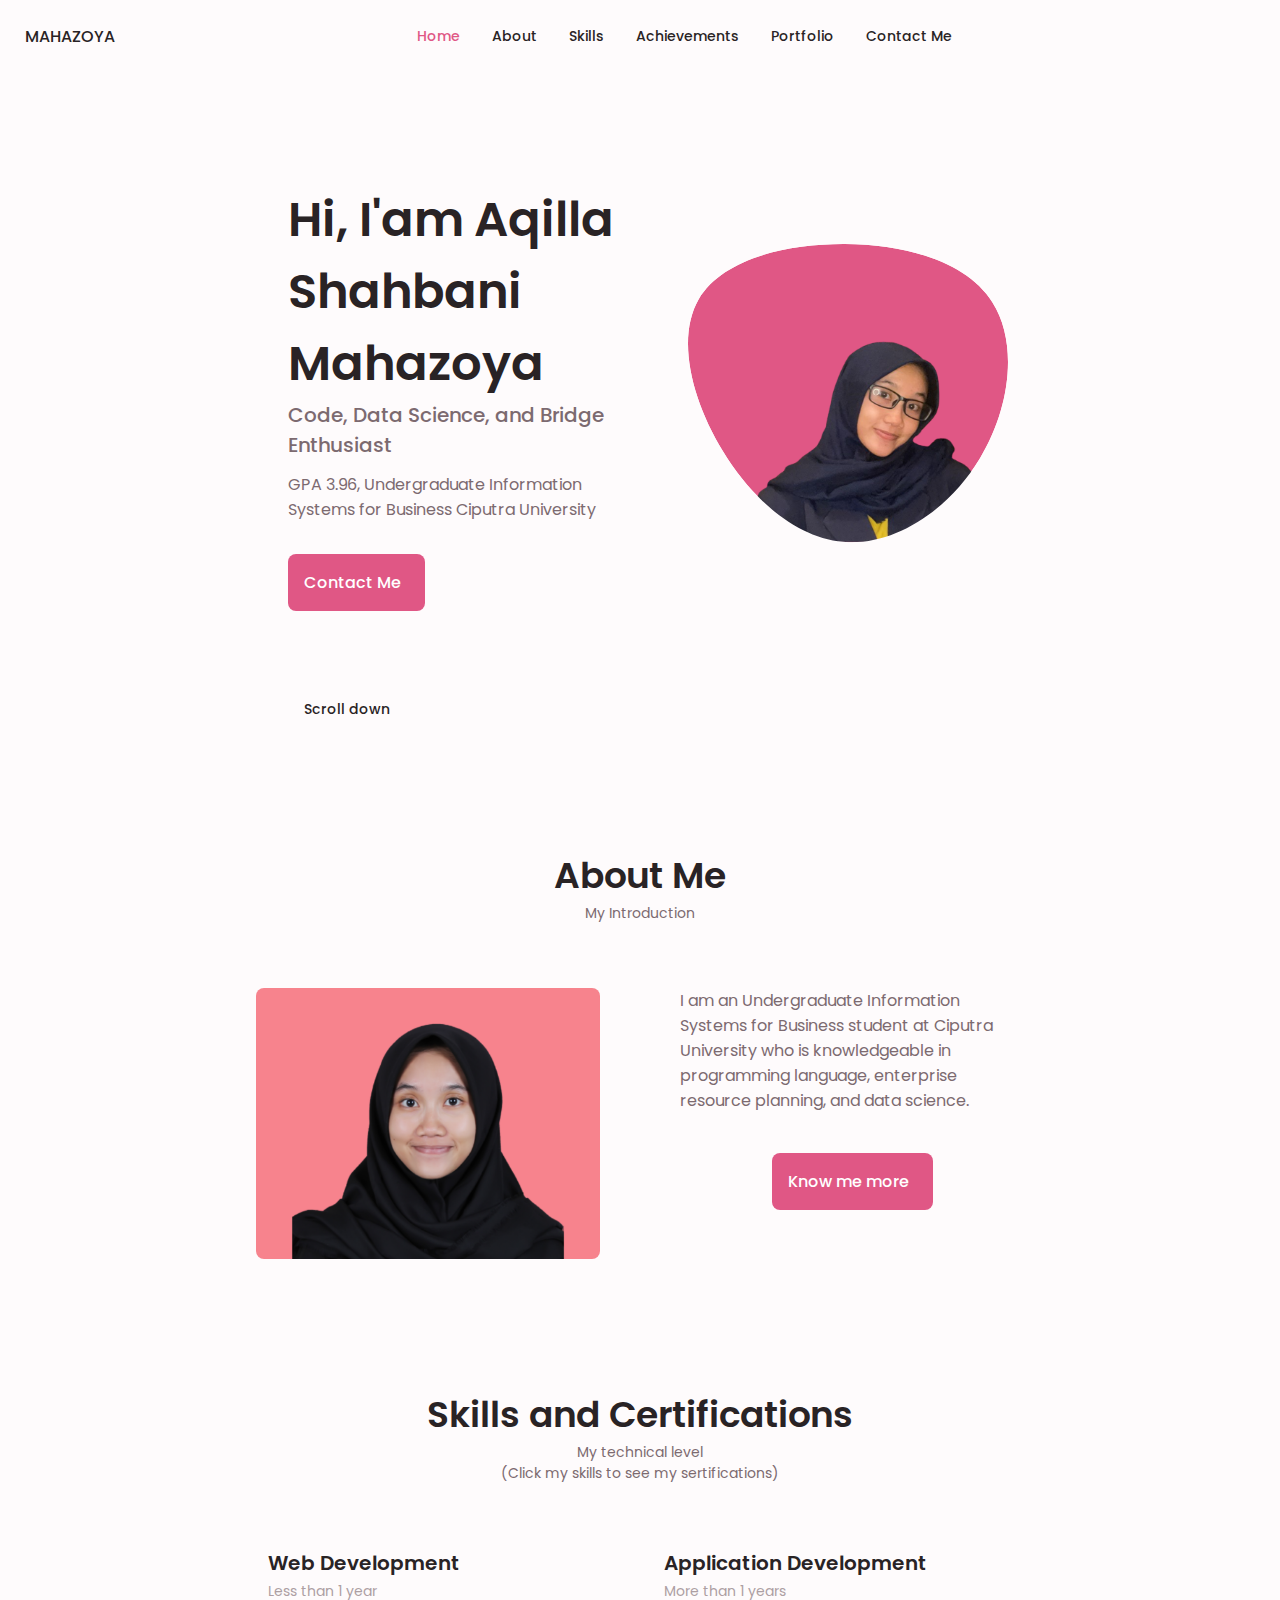
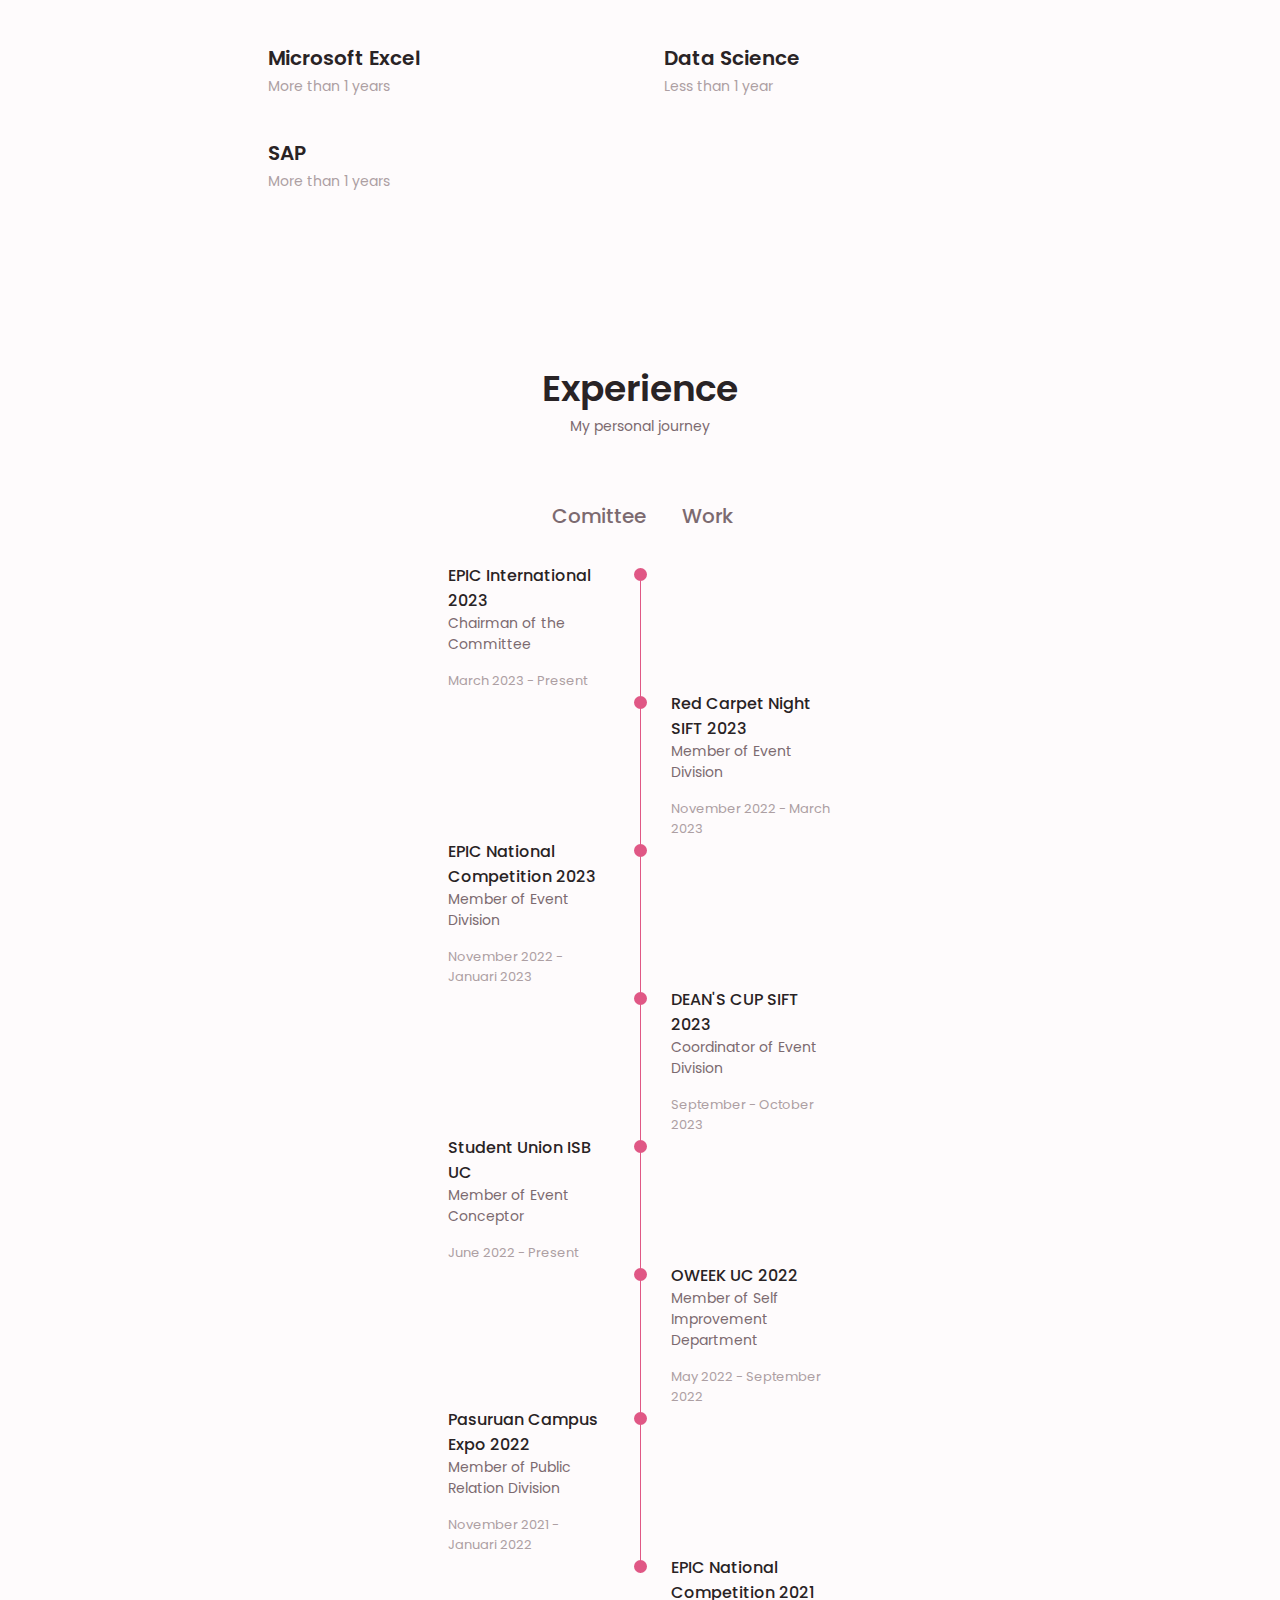
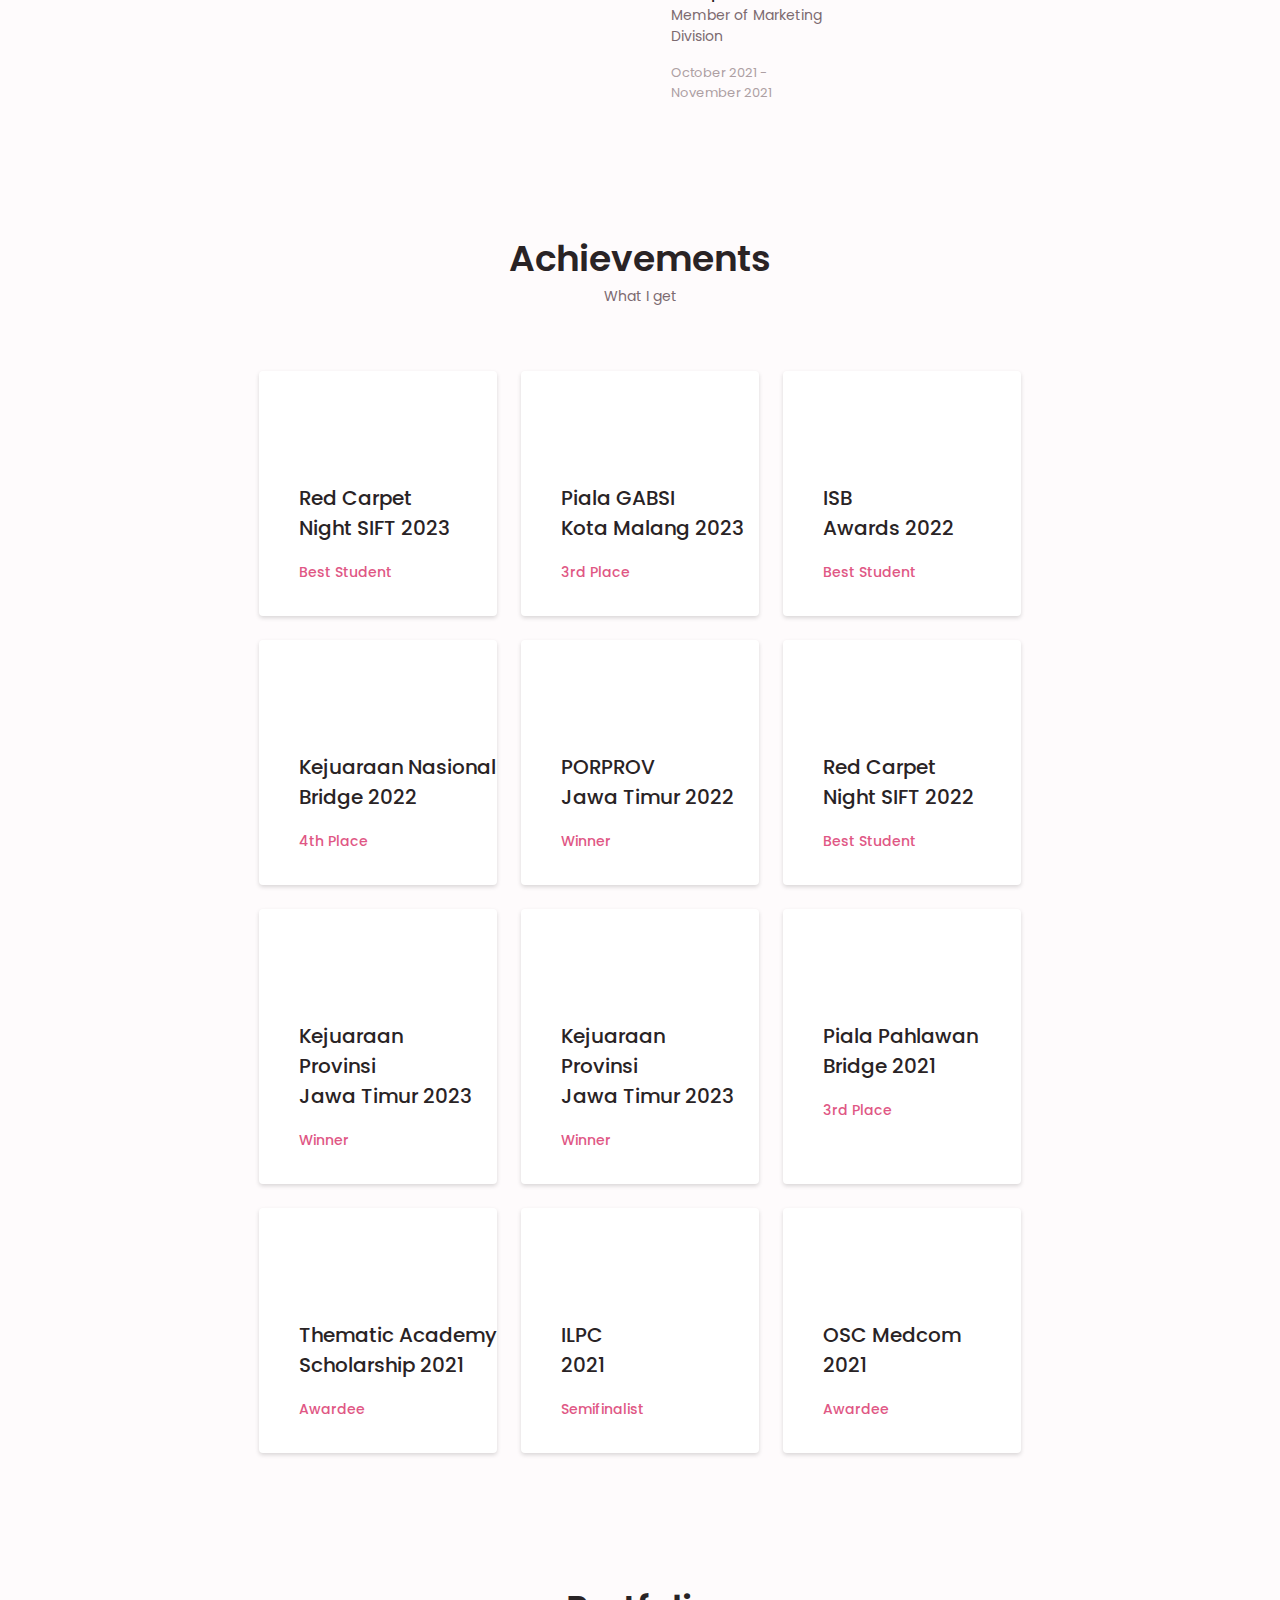
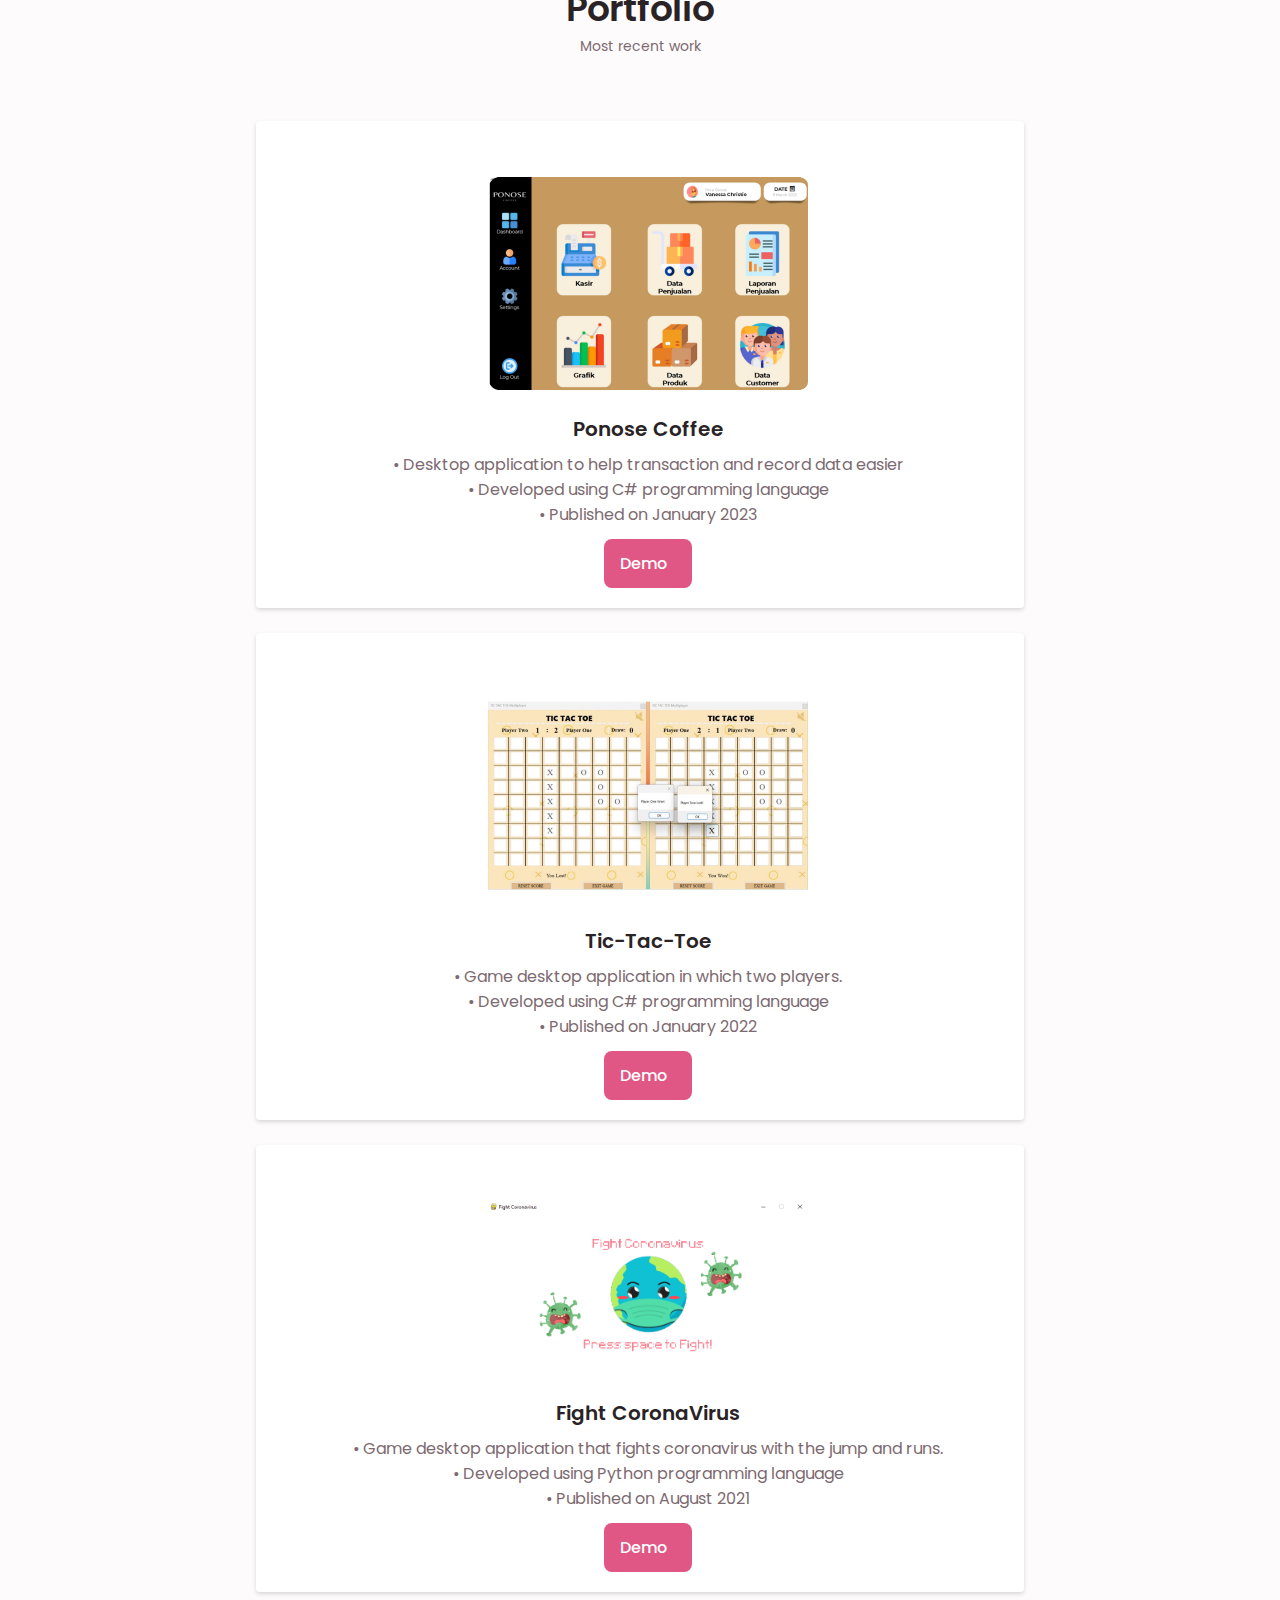
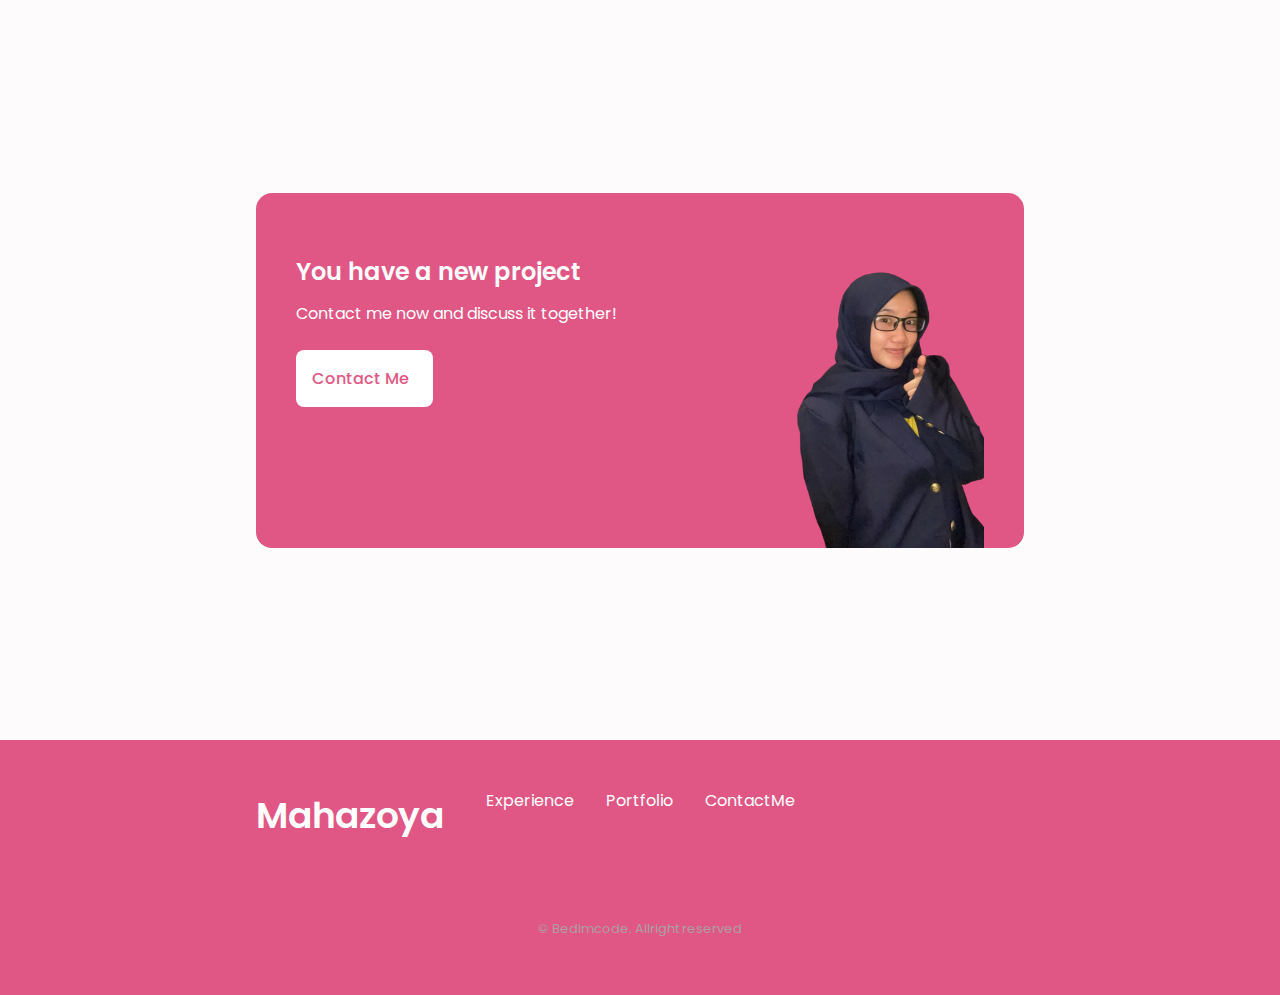
<file: index.html>
<!DOCTYPE html>
    <html lang="en">
    <head>
        <meta charset="UTF-8">
        <meta name="viewport" content="width=device-width, initial-scale=1.0">

        <!--==================== UNICONS ====================-->
        <link rel="stylesheet" href="https://unicons.iconscout.com/release/v4.0.0/css/line.css">
        
        <!--==================== SWIPER CSS ====================-->
        
        <!--==================== CSS ====================-->
        <link rel="stylesheet" href="assets/css/styles.css">

        <title>Responsive Portfolio Website</title>
    </head>
    <body>
        <!--==================== HEADER ====================-->
        <header class="header" id="header">
            <nav class="nav counter">
                <a href="#" class="nav__logo">MAHAZOYA</a>

                <div class="nav__menu" id="nav-menu">
                    <ul class="nav__list grid">
                        <li class="nav__item">
                            <a href="#home" class="nav__link active-link">
                                <i class="uil uil-estate nav__icon"></i>Home
                            </a>
                        </li>

                        <li class="nav__item">
                            <a href="#about" class="nav__link">
                                <i class="uil uil-user nav__icon"></i>About
                            </a>
                        </li>

                        <li class="nav__item">
                            <a href="#skills" class="nav__link">
                                <i class="uil uil-file-alt nav__icon"></i>Skills
                            </a>
                        </li>

                        <li class="nav__item">
                            <a href="#services" class="nav__link">
                                <i class="uil uil-briefcase-alt nav__icon"></i>Achievements
                            </a>
                        </li>

                        <li class="nav__item">
                            <a href="#portfolio" class="nav__link">
                                <i class="uil uil-scenery nav__icon"></i>Portfolio
                            </a>
                        </li>

                        <li class="nav__item">
                            <a href="contactme.html" class="nav__link">
                                <i class="uil uil-message nav__icon"></i>Contact Me
                            </a>
                        </li>
                    </ul>
                    <i class="uil uil-times nav__close" id="nav-close"></i>
                </div>

                <div class="nav__btns">
                    <div class="nav__toggle" id="nav-toggle">
                        <i class="uil uil-apps"></i>
                    </div>
                </div>
            </nav>
        </header>

        <!--==================== MAIN ====================-->
        <main class="main">
            <!--==================== HOME ====================-->
            <section class="home section" id="home">
                <div class="home__container container grid">
                    <div class="home__content grid">
                        <div class="home__social">
                            <a href="https://www.linkedin.com/in/aqilla-shahbani-mahazoya-4b06b2245/" target="_blank" class="home__social-icon">
                                <i class="uil uil-linkedin-alt"></i>
                            </a>

                            <a href="https://www.instagram.com/mahazoyaa/" target="_blank" class="home__social-icon">
                                <i class="uil uil-instagram"></i>
                            </a>

                            <a href="https://github.com/AqillaSM" target="_blank" class="home__social-icon">
                                <i class="uil uil-github-alt"></i>
                            </a>
                        </div>

                        <div class="home__img">
                            <svg class="home__blob" viewBox="0 0 200 187" xmlns="http://www.w3.org/2000/svg" xmlns:xlink="http://www.w3.org/1999/xlink">
                                <mask id="mask0" mask-type="alpha">
                                    <path d="M190.312 36.4879C206.582 62.1187 201.309 102.826 182.328 134.186C163.346 165.547 
                                    130.807 187.559 100.226 186.353C69.6454 185.297 41.0228 161.023 21.7403 129.362C2.45775 
                                    97.8511 -7.48481 59.1033 6.67581 34.5279C20.9871 10.1032 59.7028 -0.149132 97.9666 
                                    0.00163737C136.23 0.303176 174.193 10.857 190.312 36.4879Z"/>
                                </mask>
                                <g mask="url(#mask0)">
                                    <path d="M190.312 36.4879C206.582 62.1187 201.309 102.826 182.328 134.186C163.346 
                                    165.547 130.807 187.559 100.226 186.353C69.6454 185.297 41.0228 161.023 21.7403 
                                    129.362C2.45775 97.8511 -7.48481 59.1033 6.67581 34.5279C20.9871 10.1032 59.7028 
                                    -0.149132 97.9666 0.00163737C136.23 0.303176 174.193 10.857 190.312 36.4879Z"/>

                                    <image class="home__blob-img" x='12' y='18' xlink:href="assets/img/perfil.png"/>
                                </g>
                            </svg>                            
                        </div>
                        
                        <div class="home__data">
                            <h1 class="home__title">Hi, I'am Aqilla Shahbani Mahazoya</h1>
                            <h3 class="home__subtitle">Code, Data Science, and Bridge Enthusiast</h3>
                            <p class="home__description">GPA 3.96, Undergraduate Information Systems for Business Ciputra University</p>
                            <a href="contactme.html" class="button button--flex"> 
                                Contact Me <i class="uil uil-message button__icon"></i>
                            </a>
                        </div>
                    </div>

                    <div class="home__scroll">
                        <a href="#about" class="home__scroll-button button--flex">
                            <i class="uil uil-mouse-alt home__scroll-mouse"></i>
                            <span class="home__scroll-name">Scroll down</span>
                            <i class="uil uil-arrow-down home__scroll-arrow"></i>
                        </a>
                    </div>
                </div>
            </section>

            <!--==================== ABOUT ====================-->
            <section class="about section" id="about">
                <h2 class="section__title">About Me</h2>
                <span class="section__subtitle">My Introduction</span>

                <div class="about__container container grid">
                    <img src="assets/img/about.png" alt="" class="about__img">

                    <div class="about__data">
                        <p class="about__description">I am an Undergraduate Information Systems for Business student at Ciputra University who 
                            is knowledgeable in programming language, enterprise resource planning, and data science.</p>
                    
                        <!-- <div class="about__info">
                            <div>
                                <span class="about__info-tittle">Ciputra University</span>
                                <span class="about__info-name">September (2021) <br> - present</span>
                            </div>

                            <div>
                                <span class="about__info-tittle">20+</span>
                                <span class="about__info-name">Completed <br> project</span>
                            </div>

                            <div>
                                <span class="about__info-tittle">05+</span>
                                <span class="about__info-name">Companies <br> worked</span>
                            </div>
                        </div> -->

                        <div class="about__buttons">
                            <a href="about.html" class="button button--flex">
                                Know me more
                                <i class="uil uil-sign-out-alt button__icon"></i>
                            </a>
                        </div>
                    </div>
                </div>
            </section>

            <!--==================== SKILLS ====================-->
            <section class="skills section" id="skills">
                <h2 class="section__title">Skills and Certifications</h2>
                <span class="section__subtitle">My technical level <br> (Click my skills to see my sertifications)</span>

                <div class="skills__container container grid">
                        <!--==================== SKILLS 1 ====================-->
                        <div class="skills__content skills__close">
                            <div class="skills__header">
                                <i class="uil uil-brackets-curly skills__icon"></i>

                                <div>
                                    <h1 class="skills__title">Web Development</h1>
                                    <span class="skills__subtitle">Less than 1 year</span>
                                </div>

                                <i class="uil uil-angle-down skills__arrow"></i>
                            </div>

                            <div class="skills__list grid">
                                <div class="skills__data">
                                    <div class="skills__titles">
                                        <a href="https://drive.google.com/drive/folders/1F59lIhQuVnPXhMXg54QLlDwUdFBEFnCv?usp=sharing" target="_blank">
                                            <h3 class="skills__name">HTML</h3>
                                        </a>                                        
                                        <!-- <span class="skills_number">90%</span> -->
                                    </div>
                                    <div class="skills__bar">
                                        <span class="skills__percentage skills__html"></span>
                                    </div>
                                </div>

                                <div class="skills__data">
                                    <div class="skills__titles">
                                        <a href="https://drive.google.com/drive/folders/1E3kB5bsLIR3kbqTMtdTs5uJsm-Ul1rSf?usp=sharing" target="_blank">
                                            <h3 class="skills__name">CSS</h3>
                                        </a>
                                        
                                        <!-- <span class="skills_number">90%</span> -->
                                    </div>
                                    <div class="skills__bar">
                                        <span class="skills__percentage skills__css"></span>
                                    </div>
                                </div>

                                <div class="skills__data">
                                    <div class="skills__titles">
                                        <a href="https://drive.google.com/drive/folders/1f8YaycAT8gGAxnc6HY6ZwKaOK1oNOp6S?usp=sharing" target="_blank">
                                            <h3 class="skills__name">JavaScript</h3>
                                        </a>
                                        
                                        <!-- <span class="skills_number">90%</span> -->
                                    </div>
                                    <div class="skills__bar">
                                        <span class="skills__percentage skills__react"></span>
                                    </div>
                                </div>

                                <div class="skills__data">
                                    <div class="skills__titles">
                                        <a href="https://drive.google.com/drive/folders/1lax52nC7Lsbz9KTcUKG9kX9YYN53kJTM?usp=sharing" target="_blank">
                                            <h3 class="skills__name">ReactJs</h3>
                                        </a>
                                        
                                        <!-- <span class="skills_number">90%</span> -->
                                    </div>
                                    <div class="skills__bar">
                                        <span class="skills__percentage skills__html"></span>
                                    </div>
                                </div>
                            </div>
                        </div>

                        <!--==================== SKILLS 2 ====================-->
                        <div class="skills__content skills__close">
                            <div class="skills__header">
                                <i class="uil uil-desktop skills__icon"></i>

                                <div>
                                    <h1 class="skills__title">Application Development</h1>
                                    <span class="skills__subtitle">More than 1 years</span>
                                </div>

                                <i class="uil uil-angle-down skills__arrow"></i>
                            </div>

                            <div class="skills__list grid">
                                <div class="skills__data">
                                    <div class="skills__titles">
                                        <a href="https://drive.google.com/drive/folders/1diIARJvIRrIugmTCuBFSxyW8B8m6RKJ7?usp=sharing" target="_blank">
                                            <h3 class="skills__name">Python for Programming</h3>
                                        </a>
                                        
                                        <!-- <span class="skills_number">90%</span> -->
                                    </div>
                                    <div class="skills__bar">
                                        <span class="skills__percentage skills__php"></span>
                                    </div>
                                </div>

                                <div class="skills__data">
                                    <div class="skills__titles">
                                        <h3 class="skills__name">C#</h3>
                                        <!-- <span class="skills_number">90%</span> -->
                                    </div>
                                    <div class="skills__bar">
                                        <span class="skills__percentage skills__node"></span>
                                    </div>
                                </div>

                                <div class="skills__data">
                                    <div class="skills__titles">
                                        <h3 class="skills__name">MySql</h3>
                                        <!-- <span class="skills_number">90%</span> -->
                                    </div>
                                    <div class="skills__bar">
                                        <span class="skills__percentage skills__firebase"></span>
                                    </div>
                                </div>

                                <!-- <div class="skills__data">
                                    <div class="skills__titles">
                                        <h3 class="skills__name">Python</h3>
                                        <span class="skills_number">90%</span>
                                    </div>
                                    <div class="skills__bar">
                                        <span class="skills__percentage skills__python"></span>
                                    </div>
                                </div> -->
                            </div>
                        </div>

                        <!--==================== SKILLS 3 ====================-->
                        <div class="skills__content skills__close">
                            <div class="skills__header">
                                <i class="uil uil-th skills__icon"></i>

                                <div>
                                    <h1 class="skills__title">Microsoft Excel</h1>
                                    <span class="skills__subtitle">More than 1 years</span>
                                </div>

                                <i class="uil uil-angle-down skills__arrow"></i>
                            </div>

                            <div class="skills__list grid">
                                <div class="skills__data">
                                    <div class="skills__titles">
                                        <a href="https://drive.google.com/drive/folders/19E7kla25YmtRgrP5iIpwskDrZo7wlDOh?usp=sharing" target="_blank">
                                            <h3 class="skills__name">Beginner</h3>
                                        </a>
                                        
                                        <!-- <span class="skills_number">90%</span> -->
                                    </div>
                                    <div class="skills__bar">
                                        <span class="skills__percentage skills__html"></span>
                                    </div>
                                </div>

                                <div class="skills__data">
                                    <div class="skills__titles">
                                        <a href="https://drive.google.com/drive/folders/1jsY__qX12ab8-sm5ApPoyoyrOE47LsAg?usp=sharing" target="_blank">
                                            <h3 class="skills__name">Intermediate</h3>
                                        </a>
                                        
                                        <!-- <span class="skills_number">90%</span> -->
                                    </div>
                                    <div class="skills__bar">
                                        <span class="skills__percentage skills__css"></span>
                                    </div>
                                </div>

                                <div class="skills__data">
                                    <div class="skills__titles">
                                        <a href="https://drive.google.com/drive/folders/1xnhtXuUCH80saAPL1or2ildBK7stspmg?usp=sharing" target="_blank">
                                            <h3 class="skills__name">Advance</h3>
                                        </a>
                                    </div>
                                    <div class="skills__bar">
                                        <span class="skills__percentage skills__react"></span>
                                    </div>
                                </div>

                                <!-- <div class="skills__data">
                                    <div class="skills__titles">
                                        <h3 class="skills__name">ReactJs</h3>
                                            <span class="skills_number">90%</span> 
                                    </div>
                                    <div class="skills__bar">
                                        <span class="skills__percentage skills__html"></span>
                                    </div>
                                </div>-->
                            </div> 
                        </div>

                        <!--==================== SKILLS 4 ====================-->
                        <div class="skills__content skills__close">
                            <div class="skills__header">
                                <i class="uil uil-presentation-lines-alt skills__icon"></i>

                                <div>
                                    <h1 class="skills__title">Data Science</h1>
                                    <span class="skills__subtitle">Less than 1 year</span>
                                </div>

                                <i class="uil uil-angle-down skills__arrow"></i>
                            </div>

                            

                            <div class="skills__list grid">

                                <div class="skills__data">
                                    <div class="skills__titles">
                                        <a href="https://drive.google.com/drive/folders/1JDwPHHDreFNv2qZPVisDoKEkwQSWZMBZ?usp=sharing" target="_blank">
                                            <h3 class="skills__name">Data Science</h3>
                                        </a>                                        
                                        <!-- <span class="skills_number">90%</span> -->
                                    </div>
                                    <div class="skills__bar">
                                        <span class="skills__percentage skills__css"></span>
                                    </div>
                                </div>
                                

                                <div class="skills__data">
                                    <div class="skills__titles">
                                        <a href="https://drive.google.com/drive/folders/1-sDD_K9FveAs1LWfCMF97H6gcNU_FEKE?usp=sharing" target="_blank">
                                            <h3 class="skills__name">Python for Data Science</h3>
                                        </a>                                        
                                        <!-- <span class="skills_number">90%</span> -->
                                    </div>
                                    <div class="skills__bar">
                                        <span class="skills__percentage skills__css"></span>
                                    </div>
                                </div>                
                            </div>
                        </div>

                        <!--==================== SKILLS 5 ====================-->
                        <div class="skills__content skills__close">
                            <div class="skills__header">
                                <i class="uil uil-sitemap skills__icon"></i>

                                <div>
                                    <h1 class="skills__title">SAP</h1>
                                    <span class="skills__subtitle">More than 1 years</span>
                                </div>

                                <i class="uil uil-angle-down skills__arrow"></i>
                            </div>

                            <div class="skills__list grid">
                                <div class="skills__data">
                                    <div class="skills__titles">
                                        <a href="https://drive.google.com/file/d/1KqKY3GaADTGfdHV9uIip7i5aUxRxArZY/view?usp=sharing" target="_blank">
                                            <h3 class="skills__name">SAP01 - SAP Overview</h3>
                                        </a>
                                        
                                        <!-- <span class="skills_number">90%</span> -->
                                    </div>
                                    <div class="skills__bar">
                                        <span class="skills__percentage skills__html"></span>
                                    </div>
                                </div>

                                <div class="skills__data">
                                    <div class="skills__titles">
                                        <a href="https://drive.google.com/file/d/1Hj7ETB4fLjOAlqekEJMRRkkllwPFLcZV/view?usp=sharing" target="_blank">
                                            <h3 class="skills__name">SCM600 - Business Processes in Sales Order Management</h3>
                                        </a>
                                    </div>
                                    <div class="skills__bar">
                                        <span class="skills__percentage skills__css"></span>
                                    </div>
                                </div>                
                            </div>
                        </div>
                </div>
            </section>

            <!--==================== QUALIFICATION ====================-->
            <section class="qualification section" id="experience">
                <h2 class="section__title">Experience</h2>
                <span class="section__subtitle">My personal journey</span>

                <div class="qualification__container container">
                    <div class="qualification__tabs">
                        <div class="qualification__button button--flex qualification__active" data-target='#education'>
                            <i class="uil uil-graduation-cap qualification__icon"></i>
                            Comittee
                        </div>

                        <div class="qualification__button button--flex" data-target='#work'>
                            <i class="uil uil-briefcase-alt qualification__icon"></i>
                            Work
                        </div>
                    </div>

                    <div class="qualification__sections">
                        <!--==================== QUALIFICATION CONTENT 1 ====================-->
                        <div class="qualification__content qualification__active" data-content id="education">


                            <!--==================== QUALIFICATION 1 ====================-->
                            <div class="qualification__data">
                                <div>

                                    <span class="button button--flex button--small button--link services__button">
                                        <h3 class="qualification__title">EPIC International 2023</h3>
                                    </span>   
                                    
                                    <div class="services__modal">
                                        <div class="services__modal-content">
                                            <h4 class="services__modal-title">Enterprise Resource Planning Competition for International Undergraduate Students</h4>
                                            <i class="uil uil-times services__modal-close"></i>
            
                                            <ul class="services__modal-services grid">
                                                <li class="services__modal-service">
                                                    <i class="uil uil-check-circle services__modal-icon"></i>
                                                    <p>
                                                        Lead all committee members.</p>
                                                </li>
                                                <li class="services__modal-service">
                                                    <i class="uil uil-check-circle services__modal-icon"></i>
                                                    <p>Coordinate with each committee member.</p>
                                                </li>
                                                <li class="services__modal-service">
                                                    <i class="uil uil-check-circle services__modal-icon"></i>
                                                    <p>Responsible for running the event.</p>
                                                </li>
                                            </ul>
                                        </div>
                                    </div>

                                    
                                    <span class="qualification__subtitle">Chairman of the Committee</span>
                                    <div class="qualification__calendar">
                                        <i class="uil uil-calendar-alt"></i>
                                        March 2023 - Present
                                    </div>
                                </div>

                                <div>
                                    <span class="qualification__rounder"></span>
                                    <span class="qualification__line"></span>
                                </div>
                            </div>

                            <!--==================== QUALIFICATION 2 ====================-->
                            <div class="qualification__data">
                                <div></div>

                                <div>
                                    <span class="qualification__rounder"></span>
                                    <span class="qualification__line"></span>
                                </div>

                                <div>

                                    <span class="button button--flex button--small button--link services__button">
                                        <h3 class="qualification__title">Red Carpet Night SIFT 2023</h3>
                                    </span>   
                                    
                                    <div class="services__modal">
                                        <div class="services__modal-content">
                                            <h4 class="services__modal-title">Awarding Event for School of Information Technology UC Students</h4>
                                            <i class="uil uil-times services__modal-close"></i>
            
                                            <ul class="services__modal-services grid">
                                                <li class="services__modal-service">
                                                    <i class="uil uil-check-circle services__modal-icon"></i>
                                                    <p>Create a detailed and specific schedule of events.</p>
                                                </li>
                                                <li class="services__modal-service">
                                                    <i class="uil uil-check-circle services__modal-icon"></i>
                                                    <p>Manage technical matters in the field during the event.</p>
                                                </li>
                                                <li class="services__modal-service">
                                                    <i class="uil uil-check-circle services__modal-icon"></i>
                                                    <p>Dissemination of the schedule of events to the entire committee.</p>
                                                </li>
                                            </ul>
                                        </div>
                                    </div>

                                    <span class="qualification__subtitle">Member of Event Division</span>
                                    <div class="qualification__calendar">
                                        <i class="uil uil-calendar-alt"></i>
                                        November 2022 - March 2023  
                                    </div>
                                </div>
                            </div>

                                <!--==================== QUALIFICATION 3 ====================-->
                            <div class="qualification__data">
                                <div>

                                    <span class="button button--flex button--small button--link services__button">
                                        <h3 class="qualification__title">EPIC National Competition 2023</h3>
                                    </span>   
                                    
                                    <div class="services__modal">
                                        <div class="services__modal-content">
                                            <h4 class="services__modal-title">Enterprise Resource Planning Competition for High School Students at National Level</h4>
                                            <i class="uil uil-times services__modal-close"></i>
            
                                            <ul class="services__modal-services grid">
                                                <li class="services__modal-service">
                                                    <i class="uil uil-check-circle services__modal-icon"></i>
                                                    <p>Create a detailed and specific schedule of events.</p>
                                                </li>
                                                <li class="services__modal-service">
                                                    <i class="uil uil-check-circle services__modal-icon"></i>
                                                    <p>Manage technical matters in the field during the event.</p>
                                                </li>
                                                <li class="services__modal-service">
                                                    <i class="uil uil-check-circle services__modal-icon"></i>
                                                    <p>Dissemination of the schedule of events to the entire committee.</p>
                                                </li>
                                            </ul>
                                        </div>
                                    </div>

                                    
                                    <span class="qualification__subtitle">Member of Event Division</span>
                                    <div class="qualification__calendar">
                                        <i class="uil uil-calendar-alt"></i>
                                        November 2022 - Januari 2023
                                    </div>
                                </div>

                                <div>
                                    <span class="qualification__rounder"></span>
                                    <span class="qualification__line"></span>
                                </div>
                            </div>

                            <!--==================== QUALIFICATION 4 ====================-->
                            <div class="qualification__data">
                                <div></div>

                                <div>
                                    <span class="qualification__rounder"></span>
                                    <span class="qualification__line"></span>
                                </div>

                                <div>

                                    <span class="button button--flex button--small button--link services__button">
                                        <h3 class="qualification__title">DEAN'S CUP SIFT 2023</h3>
                                    </span>   
                                    
                                    <div class="services__modal">
                                        <div class="services__modal-content">
                                            <h4 class="services__modal-title">Arts and Sports Competition for School of Information Technology UC Students</h4>
                                            <i class="uil uil-times services__modal-close"></i>
            
                                            <ul class="services__modal-services grid">
                                                <li class="services__modal-service">
                                                    <i class="uil uil-check-circle services__modal-icon"></i>
                                                    <p>Leading the creation of detailed and specific agendas.</p>
                                                </li>
                                                <li class="services__modal-service">
                                                    <i class="uil uil-check-circle services__modal-icon"></i>
                                                    <p>Coordinate the needs of the event division with other divisions.</p>
                                                </li>
                                                <li class="services__modal-service">
                                                    <i class="uil uil-check-circle services__modal-icon"></i>
                                                    <p>Responsible to the Chair of the Committee.</p>
                                                </li>
                                            </ul>
                                        </div>
                                    </div>

                                    
                                    <span class="qualification__subtitle">Coordinator of Event Division</span>
                                    <div class="qualification__calendar">
                                        <i class="uil uil-calendar-alt"></i>
                                        September - October 2023  
                                    </div>
                                </div>


                            </div>

                            <!--==================== QUALIFICATION 5 ====================-->
                            <div class="qualification__data">
                                <div>

                                    <span class="button button--flex button--small button--link services__button">
                                        <h3 class="qualification__title">Student Union ISB UC</h3>
                                    </span>   
                                    
                                    <div class="services__modal">
                                        <div class="services__modal-content">
                                            <h4 class="services__modal-title">Student Organization for Information Systems for Business Students</h4>
                                            <i class="uil uil-times services__modal-close"></i>
            
                                            <ul class="services__modal-services grid">
                                                <li class="services__modal-service">
                                                    <i class="uil uil-check-circle services__modal-icon"></i>
                                                    <p>Create concepts and form new events both internally and externally at SU ISB.</p>
                                                </li>
                                                <li class="services__modal-service">
                                                    <i class="uil uil-check-circle services__modal-icon"></i>
                                                    <p>Thinking about the concept and rundown of SU ISB's internal and external events.</p>
                                                </li>
                                            </ul>
                                        </div>
                                    </div>

                                    
                                    <span class="qualification__subtitle">Member of Event Conceptor</span>
                                    <div class="qualification__calendar">
                                        <i class="uil uil-calendar-alt"></i>
                                        June 2022 - Present
                                    </div>
                                </div>

                                <div>
                                    <span class="qualification__rounder"></span>
                                    <span class="qualification__line"></span>
                                </div>
                            </div>

                            <!--==================== QUALIFICATION 6 ====================-->
                            <div class="qualification__data">
                                <div></div>

                                <div>
                                    <span class="qualification__rounder"></span>
                                    <span class="qualification__line"></span>
                                </div>

                                <div>

                                    <span class="button button--flex button--small button--link services__button">
                                        <h3 class="qualification__title">OWEEK UC 2022</h3>
                                    </span>   
                                    
                                    <div class="services__modal">
                                        <div class="services__modal-content">
                                            <h4 class="services__modal-title">An introductory Event about UC for new UC Students</h4>
                                            <i class="uil uil-times services__modal-close"></i>
            
                                            <ul class="services__modal-services grid">
                                                <li class="services__modal-service">
                                                    <i class="uil uil-check-circle services__modal-icon"></i>
                                                    <p>Creating a conducive, orderly and fun atmosphere for OWEEK UC trainees.</p>
                                                </li>
                                            </ul>
                                        </div>
                                    </div>

                                    <span class="qualification__subtitle">Member of Self Improvement Department</span>
                                    <div class="qualification__calendar">
                                        <i class="uil uil-calendar-alt"></i>
                                        May 2022 - September 2022
                                    </div>
                                </div>
                            </div>

                            <!--==================== QUALIFICATION 7 ====================-->
                            <div class="qualification__data">
                                <div>

                                    <span class="button button--flex button--small button--link services__button">
                                        <h3 class="qualification__title">Pasuruan Campus Expo 2022 </h3>
                                    </span>   
                                    
                                    <div class="services__modal">
                                        <div class="services__modal-content">
                                            <h4 class="services__modal-title">An expo event held to introduce all information related to campuses in Indonesia for High School Students in Pasuruan</h4>
                                            <i class="uil uil-times services__modal-close"></i>
            
                                            <ul class="services__modal-services grid">
                                                <li class="services__modal-service">
                                                    <i class="uil uil-check-circle services__modal-icon"></i>
                                                    <p>Become a committee contact person with parties participating in the event.</p>
                                                </li>
                                                <li class="services__modal-service">
                                                    <i class="uil uil-check-circle services__modal-icon"></i>
                                                    <p>Responsible for searching for university delegations and other parties who contribute to PCE 2022.</p>
                                                </li>
                                                <li class="services__modal-service">
                                                    <i class="uil uil-check-circle services__modal-icon"></i>
                                                    <p>Conducting marketing campaigns in order to publish a series of PCE 2022 activities.</p>
                                                </li>
                                            </ul>
                                        </div>
                                    </div>

                                    
                                    <span class="qualification__subtitle">Member of Public Relation Division</span>
                                    <div class="qualification__calendar">
                                        <i class="uil uil-calendar-alt"></i>
                                        November 2021 - Januari 2022
                                    </div>
                                </div>

                                <div>
                                    <span class="qualification__rounder"></span>
                                    <span class="qualification__line"></span>
                                </div>
                            </div>

                            <!--==================== QUALIFICATION 8 ====================-->
                            <div class="qualification__data">
                                <div></div>

                                <div>
                                    <span class="qualification__rounder"></span>
                                    <!-- <span class="qualification__line"></span> -->
                                </div>

                                <div>

                                    <span class="button button--flex button--small button--link services__button">
                                        <h3 class="qualification__title">EPIC National Competition 2021</h3>
                                    </span>   
                                    
                                    <div class="services__modal">
                                        <div class="services__modal-content">
                                            <h4 class="services__modal-title">Enterprise Resource Planning competition for High School Students at National Level</h4>
                                            <i class="uil uil-times services__modal-close"></i>
            
                                            <ul class="services__modal-services grid">
                                                <li class="services__modal-service">
                                                    <i class="uil uil-check-circle services__modal-icon"></i>
                                                    <p>Responsible for finding participants.</p>
                                                </li>
                                                <li class="services__modal-service">
                                                    <i class="uil uil-check-circle services__modal-icon"></i>
                                                    <p>Conducting marketing campaigns in order to publish a series of EPIC 2021 activities.</p>
                                                </li>
                                                <li class="services__modal-service">
                                                    <i class="uil uil-check-circle services__modal-icon"></i>
                                                    <p>Responsible for sponsorship search for EPIC 2021.</p>
                                                </li>
                                            </ul>
                                        </div>
                                    </div>

                                    
                                    <span class="qualification__subtitle">Member of Marketing Division</span>
                                    <div class="qualification__calendar">
                                        <i class="uil uil-calendar-alt"></i>
                                        October 2021 - November 2021
                                    </div>
                                </div>


                            </div>
                            
                        </div>

                        <!--==================== QUALIFICATION CONTENT 2 ====================-->
                        <div class="qualification__content" data-content id="work">


                            <!--==================== QUALIFICATION 1 ====================-->
                            <div class="qualification__data">
                                <div>
                                    <span class="button button--flex button--small button--link services__button">
                                        <h3 class="qualification__title">Lecturer Assistant, Database Design</h3>
                                    </span>   
                                    
                                    <div class="services__modal">
                                        <div class="services__modal-content">
                                            <h4 class="services__modal-title">Lecturer Assistant, <br> Database Design</h4>
                                            <i class="uil uil-times services__modal-close"></i>
            
                                            <ul class="services__modal-services grid">
                                                <li class="services__modal-service">
                                                    <i class="uil uil-check-circle services__modal-icon"></i>
                                                    <p>Make questions on for students, so they can refresh the material.</p>
                                                </li>
                                                <li class="services__modal-service">
                                                    <i class="uil uil-check-circle services__modal-icon"></i>
                                                    <p>Answer student's questions about the material, so they can complete assignments better.</p>
                                                </li>
                                                <li class="services__modal-service">
                                                    <i class="uil uil-check-circle services__modal-icon"></i>
                                                    <p>Help the lecturer to corrext student answers.</p>
                                                </li>
                                            </ul>
                                        </div>
                                    </div>
                                    
                                    <span class="qualification__subtitle">Ciputra University</span>
                                    <div class="qualification__calendar">
                                        <i class="uil uil-calendar-alt"></i>
                                        February 2023 - Present
                                    </div>
                                </div>

                                <div>
                                    <span class="qualification__rounder"></span>
                                    <span class="qualification__line"></span>
                                </div>
                            </div>

                            <!--==================== QUALIFICATION 2 ====================-->
                            <div class="qualification__data">
                                <div></div>

                                <div>
                                    <span class="qualification__rounder"></span>
                                    <span class="qualification__line"></span>
                                </div>

                                <div>
                                    <span class="button button--flex button--small button--link services__button">
                                        <h3 class="qualification__title">Lecturer Assistant, ERP System</h3>
                                    </span>   

                                    <div class="services__modal">
                                        <div class="services__modal-content">
                                            <h4 class="services__modal-title">Lecturer Assistant, <br> Database Design</h4>
                                            <i class="uil uil-times services__modal-close"></i>
            
                                            <ul class="services__modal-services grid">
                                                <li class="services__modal-service">
                                                    <i class="uil uil-check-circle services__modal-icon"></i>
                                                    <p>Make questions on e-learning, so the students get additional material.</p>
                                                </li>
                                                <li class="services__modal-service">
                                                    <i class="uil uil-check-circle services__modal-icon"></i>
                                                    <p>Teach the students about MonsoonSIM.</p>
                                                </li>
                                                <li class="services__modal-service">
                                                    <i class="uil uil-check-circle services__modal-icon"></i>
                                                    <p>Answer student's questions about the material, so they can complete assignments better.</p>
                                                </li>
                                            </ul>
                                        </div>
                                    </div>
                                    
                                    <span class="qualification__subtitle">Ciputra University</span>
                                    <div class="qualification__calendar">
                                        <i class="uil uil-calendar-alt"></i>
                                        February 2023 - Present  
                                    </div>
                                </div>
                            </div>

                                <!--==================== QUALIFICATION 3 ====================-->
                            <div class="qualification__data">
                                <div>

                                    <span class="button button--flex button--small button--link services__button">
                                        <h3 class="qualification__title">Lecturer Assistant, Algorithm & Programming Language</h3>
                                    </span>   

                                    <div class="services__modal">
                                        <div class="services__modal-content">
                                            <h4 class="services__modal-title">Lecturer Assistant, <br> Database Design</h4>
                                            <i class="uil uil-times services__modal-close"></i>
            
                                            <ul class="services__modal-services grid">
                                                <li class="services__modal-service">
                                                    <i class="uil uil-check-circle services__modal-icon"></i>
                                                    <p>Help students when they have a practicum in the class, so they can solve the practicum.</p>
                                                </li>
                                                <li class="services__modal-service">
                                                    <i class="uil uil-check-circle services__modal-icon"></i>
                                                    <p>Give mentoring to the student, so they can finish their final project well.</p>
                                                </li>
                                                <li class="services__modal-service">
                                                    <i class="uil uil-check-circle services__modal-icon"></i>
                                                    <p>Make a Pre-test, so the students can refresh the material.</p>
                                                </li>
                                            </ul>
                                        </div>
                                    </div>

                                    
                                    <span class="qualification__subtitle">Ciputra University</span>
                                    <div class="qualification__calendar">
                                        <i class="uil uil-calendar-alt"></i>
                                        September 2022 - January 2023
                                    </div>
                                </div>

                                <div>
                                    <span class="qualification__rounder"></span>
                                    <!-- <span class="qualification__line"></span> -->
                                </div>
                            </div>
                        </div>
                    </div>               
                </div>
            </section>

            <!--==================== SERVICES ====================-->
            <section class="services section" id="services">
                <h2 class="section__title">Achievements</h2>
                <span class="section__subtitle">What I get</span>

                <div class="services__container container grid">
                    <!--==================== SERVICES 1 ====================-->
                    <div class="services__content">
                        <div>
                            <i class="uil uil-award services__icon"></i>
                            <h3 class="services__title">Red Carpet <br>Night SIFT 2023</h3>
                        </div>

                        <span class="button button--flex button--small button--link services__button">
                            Best Student
                            <i class="uil uil-arrow-right button__icon"></i>
                        </span>

                        <div class="services__modal">
                            <div class="services__modal-content">
                                <h4 class="services__modal-title">Best Student in Non-Academic Achievement in Sports</h4>
                                <i class="uil uil-times services__modal-close"></i>

                                <img src="assets/img/rcn2023.jpg" alt="">
                            </div>
                        </div>
                    </div>

                    <!--==================== SERVICES 2 ====================-->
                    <div class="services__content">
                        <div>
                            <i class="uil uil-trophy services__icon"></i>
                            <h3 class="services__title">Piala GABSI <br> Kota Malang 2023</h3>
                        </div>

                        <span class="button button--flex button--small button--link services__button">
                            3rd Place
                            <i class="uil uil-arrow-right button__icon"></i>
                        </span>

                        <div class="services__modal">
                            <div class="services__modal-content">
                                <h4 class="services__modal-title">Bridge Competition <br> Category KU-21</h4>
                                <i class="uil uil-times services__modal-close"></i>

                                <img src="assets/img/juara_gabsi_malang.jpg" alt="">
                            </div>
                        </div>
                    </div>

                    <!--==================== SERVICES 3 ====================-->
                    <div class="services__content">
                        <div>
                            <i class="uil uil-award services__icon"></i>
                            <h3 class="services__title">ISB <br>Awards 2022</h3>
                        </div>

                        <span class="button button--flex button--small button--link services__button">
                            Best Student
                            <i class="uil uil-arrow-right button__icon"></i>
                        </span>

                        <div class="services__modal">
                            <div class="services__modal-content">
                                <h4 class="services__modal-title">Best Student in Non-Academic Competition 2021</h4>
                                <i class="uil uil-times services__modal-close"></i>

                                <img src="assets/img/isbawards23.jpg" alt="">
                            </div>
                        </div>
                    </div>

                    <!--==================== SERVICES 4 ====================-->
                    <div class="services__content">
                        <div>
                            <i class="uil uil-medal services__icon"></i>
                            <h3 class="services__title">Kejuaraan Nasional <br> Bridge 2022</h3>
                        </div>

                        <span class="button button--flex button--small button--link services__button">
                            4th Place
                            <i class="uil uil-arrow-right button__icon"></i>
                        </span>

                        <div class="services__modal">
                            <div class="services__modal-content">
                                <h4 class="services__modal-title">Bridge Competition <br> Category KU-21</h4>
                                <i class="uil uil-times services__modal-close"></i>

                                <img src="assets/img/kejurnas.jpg" alt="">
                            </div>
                        </div>
                    </div>

                    <!--==================== SERVICES 5 ====================-->
                    <div class="services__content">
                        <div>
                            <i class="uil uil-trophy services__icon"></i>
                            <h3 class="services__title">PORPROV <br>Jawa Timur 2022</h3>
                        </div>

                        <span class="button button--flex button--small button--link services__button">
                            Winner
                            <i class="uil uil-arrow-right button__icon"></i>
                        </span>

                        <div class="services__modal">
                            <div class="services__modal-content">
                                <h4 class="services__modal-title">Bridge Competition <br> Category Ladies</h4>
                                <i class="uil uil-times services__modal-close"></i>

                                <img src="assets/img/porprov.jpg" alt="">
                            </div>
                        </div>
                    </div>

                    <!--==================== SERVICES 6 ====================-->
                    <div class="services__content">
                        <div>
                            <i class="uil uil-award services__icon"></i>
                            <h3 class="services__title">Red Carpet <br> Night SIFT 2022</h3>
                        </div>

                        <span class="button button--flex button--small button--link services__button">
                            Best Student
                            <i class="uil uil-arrow-right button__icon"></i>
                        </span>

                        <div class="services__modal">
                            <div class="services__modal-content">
                                <h4 class="services__modal-title">Best Student in Non-Academic Achievement ISB</h4>
                                <i class="uil uil-times services__modal-close"></i>

                                <img src="assets/img/rcn2022.jpg" alt="">
                            </div>
                        </div>
                    </div>

                    <!--==================== SERVICES 7 ====================-->
                    <div class="services__content">
                        <div>
                            <i class="uil uil-trophy services__icon"></i>
                            <h3 class="services__title">Kejuaraan <br> Provinsi <br> Jawa Timur 2023</h3>
                        </div>

                        <span class="button button--flex button--small button--link services__button">
                            Winner
                            <i class="uil uil-arrow-right button__icon"></i>
                        </span>

                        <div class="services__modal">
                            <div class="services__modal-content">
                                <h4 class="services__modal-title">Bridge Competiton <br> Category Mix Team KU-21</h4>
                                <i class="uil uil-times services__modal-close"></i>

                                <img src="assets/img/kejurprov_beregu.jpg" alt="">
                            </div>
                        </div>
                    </div>

                    <!--==================== SERVICES 8 ====================-->
                    <div class="services__content">
                        <div>
                            <i class="uil uil-trophy services__icon"></i>
                            <h3 class="services__title">Kejuaraan <br> Provinsi <br> Jawa Timur 2023</h3>
                        </div>

                        <span class="button button--flex button--small button--link services__button">
                            Winner
                            <i class="uil uil-arrow-right button__icon"></i>
                        </span>

                        <div class="services__modal">
                            <div class="services__modal-content">
                                <h4 class="services__modal-title">Bridge Competition <br> Category Mix Couple KU-21</h4>
                                <i class="uil uil-times services__modal-close"></i>

                                <img src="assets/img/kejurprov_pasangan.jpg" alt="">
                            </div>
                        </div>
                    </div>

                    <!--==================== SERVICES 9 ====================-->
                    <div class="services__content">
                        <div>
                            <i class="uil uil-trophy services__icon"></i>
                            <h3 class="services__title">Piala Pahlawan <br>Bridge 2021</h3>
                        </div>

                        <span class="button button--flex button--small button--link services__button">
                            3rd Place
                            <i class="uil uil-arrow-right button__icon"></i>
                        </span>

                        <div class="services__modal">
                            <div class="services__modal-content">
                                <h4 class="services__modal-title">Bridge Competition <br> Category Team KU-21</h4>
                                <i class="uil uil-times services__modal-close"></i>

                                <img src="assets/img/piala_pahlawan.jpg" alt="">
                            </div>
                        </div>
                    </div>

                    <!--==================== SERVICES 10 ====================-->
                    <div class="services__content">
                        <div>
                            <i class="uil uil-award services__icon"></i>
                            <h3 class="services__title">Thematic Academy <br> Scholarship 2021</h3>
                        </div>

                        <span class="button button--flex button--small button--link services__button">
                            Awardee
                            <i class="uil uil-arrow-right button__icon"></i>
                        </span>

                        <div class="services__modal">
                            <div class="services__modal-content">
                                <h4 class="services__modal-title">Thematic Academy Indonesian <br> Women in Tech : <br> Programming with Python</h4>
                                <i class="uil uil-times services__modal-close"></i>

                                <img src="assets/img/thematic.jpg" alt="">
                            </div>
                        </div>
                    </div>

                    <!--==================== SERVICES 11 ====================-->
                    <div class="services__content">
                        <div>
                            <i class="uil uil-medal services__icon"></i>
                            <h3 class="services__title">ILPC <br> 2021</h3>
                        </div>

                        <span class="button button--flex button--small button--link services__button">
                            Semifinalist
                            <i class="uil uil-arrow-right button__icon"></i>
                        </span>

                        <div class="services__modal">
                            <div class="services__modal-content">
                                <h4 class="services__modal-title">Informatics Logical Programming Competition held by Universitas Surabaya</h4>
                                <i class="uil uil-times services__modal-close"></i>

                                <img src="assets/img/ilpc.jpg" alt="">
                            </div>
                        </div>
                    </div>

                    <!--==================== SERVICES 12 ====================-->
                    <div class="services__content">
                        <div>
                            <i class="uil uil-award services__icon"></i>
                            <h3 class="services__title">OSC Medcom <br> 2021</h3>
                        </div>

                        <span class="button button--flex button--small button--link services__button">
                            Awardee
                            <i class="uil uil-arrow-right button__icon"></i>
                        </span>

                        <div class="services__modal">
                            <div class="services__modal-content">
                                <h4 class="services__modal-title">Scholarship in Ciputra University</h4>
                                <i class="uil uil-times services__modal-close"></i>

                                <img src="assets/img/osc.jpg" alt="">
                            </div>
                        </div>
                    </div>

                </div>
            </section>

            <!--==================== PORTFOLIO ====================-->
            <section class="portfolio section" id="portfolio">
                <h2 class="section__title">Portfolio</h2>
                <span class="section__subtitle">Most recent work</span>

                <div class="portfolio__container container">
                    <div class="swipper-wrapper">
                        <!--==================== PORTFOLIO 1 ====================-->
                        <div class="portfolio__content grid">
                            <img src="assets/img/portfolio1.png" alt="" class="portfolio__img">

                            <div class="portfolio__data">
                                <h3 class="portfolio__title">Ponose Coffee</h3>
                                <p class="portfolio__description">•	Desktop application to help transaction and record data easier <br>
                                    •	Developed using C# programming language <br>
                                    •	Published on January 2023
                                    </p>
                                <a href="https://github.com/AqillaSM/AplikasiPonose" target="_blank" class="button button--flex button--small portfolio__button">
                                    Demo 
                                    <i class="uil uil-arrow-right button__icon"></i>
                                </a>
                            </div>
                        </div>
                        
                        <!--==================== PORTFOLIO 2 ====================-->
                        <div class="portfolio__content grid">
                            <img src="assets/img/portfolio2.png" alt="" class="portfolio__img">

                            <div class="portfolio__data">
                                <h3 class="portfolio__title">Tic-Tac-Toe</h3>
                                <p class="portfolio__description">•	Game desktop application in which two players.

                                    <br>
                                    •	Developed using C# programming language <br>
                                    •	Published on January 2022</p>
                                <a href="https://github.com/AqillaSM/TICTACTOE1" target="_blank" class="button button--flex button--small portfolio__button">
                                    Demo 
                                    <i class="uil uil-arrow-right button__icon"></i>
                                </a>
                            </div>
                        </div>

                        <!--==================== PORTFOLIO 3 ====================-->
                        <div class="portfolio__content grid">
                            <img src="assets/img/portfolio3.png" alt="" class="portfolio__img">
                            
                            <div class="portfolio__data">
                                <h3 class="portfolio__title">Fight CoronaVirus</h3>
                                <p class="portfolio__description">•	Game desktop application that fights coronavirus with the jump and runs. <br>
                                    •	Developed using Python programming language <br>
                                    •	Published on August 2021 <br>
                                    </p>
                                <a href="https://github.com/steviafs/WIT_I_Group-J" target="_blank" class="button button--flex button--small portfolio__button">
                                    Demo 
                                    <i class="uil uil-arrow-right button__icon"></i>
                                </a>
                            </div>
                        </div>
                    </div>
                </div>
            </section>

            <!--==================== PROJECT IN MIND ====================-->
            <section class="project section">
                <div class="project__bg">
                    <div class="project__container container grid">
                        <div class="project__data">
                            <h2 class="project__title">You have a new project</h2>
                            <p class="project__description">Contact me now and discuss it together!</p>
                            <a href="contactme.html" class="button button--flex button--white">
                                Contact Me
                                <i class="uil uil-message project__icon button__icon"></i>
                            </a>
                        </div>

                        <img src="assets/img/project.png" alt="" class="project__img">
                    </div>
                </div>
            </section>

            <!--==================== TESTIMONIAL ====================-->
            <section class="testimonial section">
                
            </section>
        </main>

        <!--==================== FOOTER ====================-->
        <footer class="footer">
            <div class="footer__bg">
                <div class="footer__container container grid">
                    <div>
                        <h1 class="footer__title">Mahazoya</h1>
                        <span class="footer__subtitle"></span>
                    </div>

                    <ul class="footer__links">
                        <li>
                            <a href="#experience" class="footer__link">Experience</a>
                        </li>
                        <li>
                            <a href="#portfolio" class="footer__link">Portfolio</a>
                        </li>
                        <li>
                            <a href="contactme.html" class="footer__link">ContactMe</a>
                        </li>
                    </ul>

                    <div class="footer__socials">
                        <a href="https://www.linkedin.com/in/aqilla-shahbani-mahazoya-4b06b2245/" target="_blank" class="footer__social">
                            <i class="uil uil-linkedin-alt"></i>
                        </a>
                        <a href="https://www.instagram.com/mahazoyaa/" target="_blank" class="footer__social">
                            <i class="uil uil-instagram"></i>
                        </a>
                        <a href="https://github.com/AqillaSM" target="_blank" class="footer__social">
                            <i class="uil uil-github-alt"></i>
                        </a>
                    </div>
                </div>

                <p class="footer__copy">&#169; Bedimcode. Allright reserved</p>
            </div>
        </footer>
        
        <!--==================== SCROLL TOP ====================-->
        <a href="#" class="scrollup" id="scroll-up">
            <i class="uil uil-arrow-up scrollup__icon"></i>
        </a>  

        <!--==================== SWIPER JS ====================-->

        <!--==================== MAIN JS ====================-->
        <script src="assets/js/main.js"></script>
    </body>
</html>
</file>
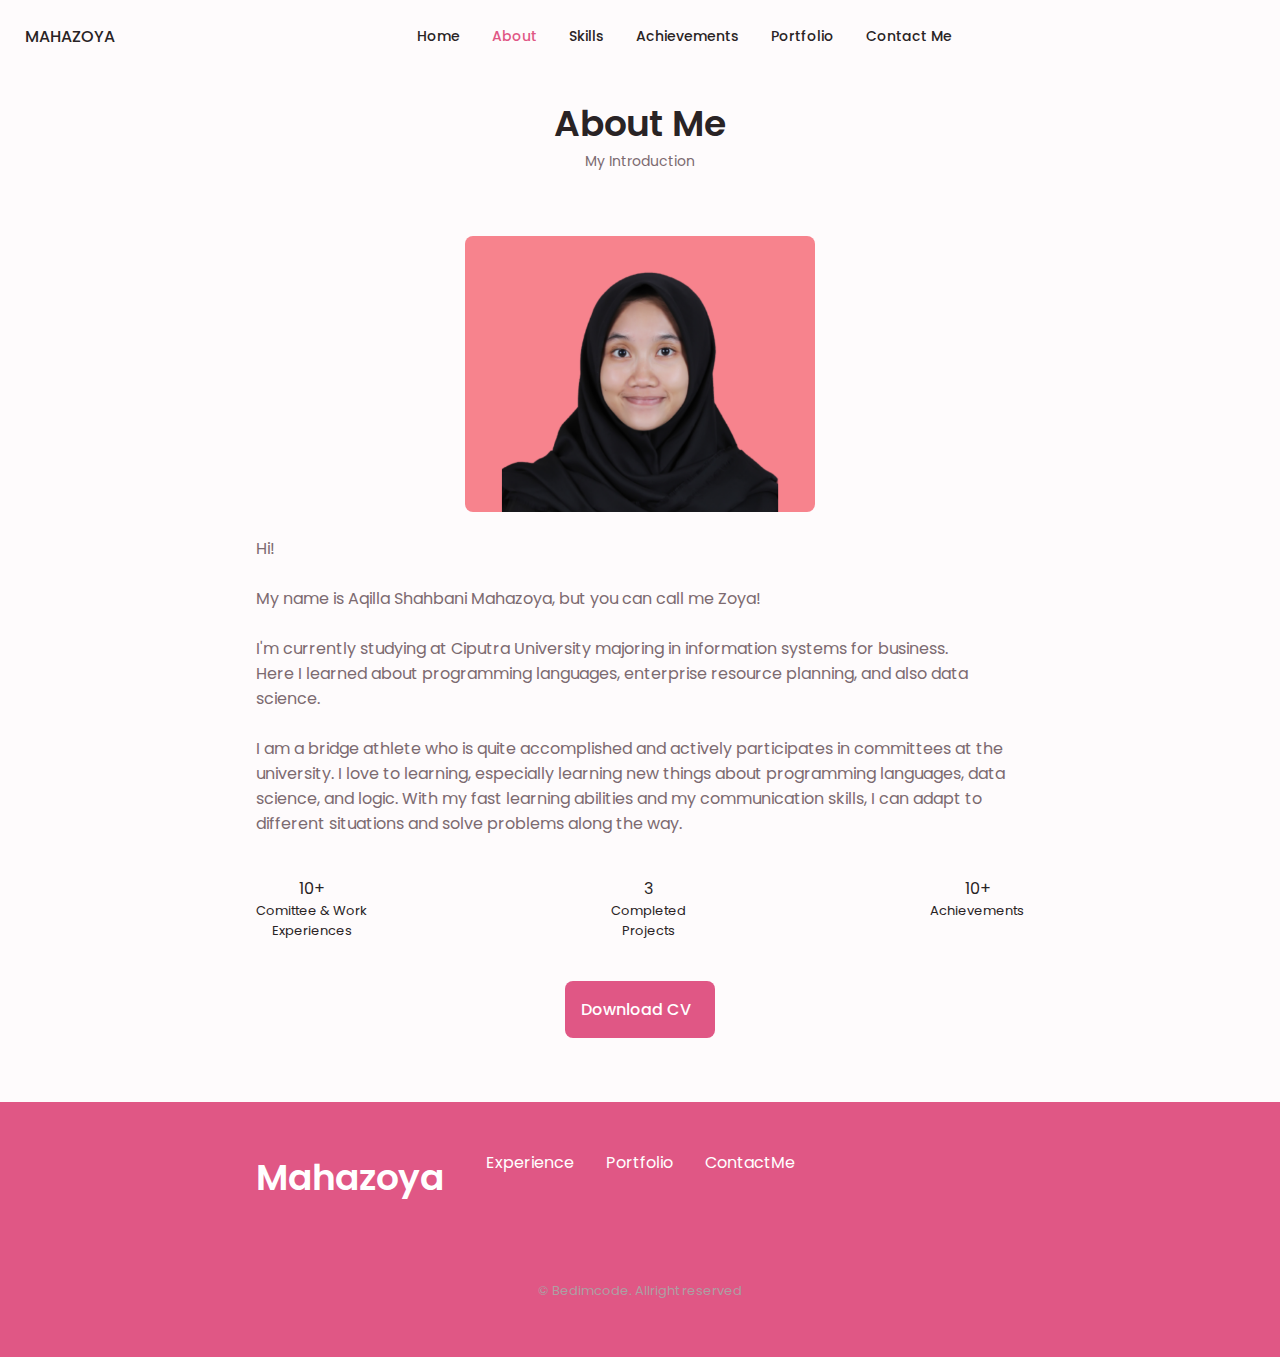
<file: about.html>
<!DOCTYPE html>
    <html lang="en">
    <head>
        <meta charset="UTF-8">
        <meta name="viewport" content="width=device-width, initial-scale=1.0">

        <!--==================== UNICONS ====================-->
        <link rel="stylesheet" href="https://unicons.iconscout.com/release/v4.0.0/css/line.css">
        
        <!--==================== SWIPER CSS ====================-->
        
        <!--==================== CSS ====================-->
        <link rel="stylesheet" href="assets/css/styles.css">

        <title>Responsive Portfolio Website</title>
    </head>
    <body>
        <!--==================== HEADER ====================-->
        <header class="header" id="header">
            <nav class="nav counter">
                <a href="#" class="nav__logo">MAHAZOYA</a>

                <div class="nav__menu" id="nav-menu">
                    <ul class="nav__list grid">
                        <li class="nav__item">
                            <a href="index.html #home" class="nav__link">
                                <i class="uil uil-estate nav__icon"></i>Home
                            </a>
                        </li>

                        <li class="nav__item">
                            <a href="about.html" class="nav__link active-link" >
                                <i class="uil uil-user nav__icon"></i>About
                            </a>
                        </li>

                        <li class="nav__item">
                            <a href="index.html #skills" class="nav__link">
                                <i class="uil uil-file-alt nav__icon"></i>Skills
                            </a>
                        </li>

                        <li class="nav__item">
                            <a href="index.html #services" class="nav__link">
                                <i class="uil uil-briefcase-alt nav__icon"></i>Achievements
                            </a>
                        </li>

                        <li class="nav__item">
                            <a href="index.html #portfolio" class="nav__link">
                                <i class="uil uil-scenery nav__icon"></i>Portfolio
                            </a>
                        </li>

                        <li class="nav__item">
                            <a href="contactme.html" class="nav__link">
                                <i class="uil uil-message nav__icon"></i>Contact Me
                            </a>
                        </li>
                    </ul>
                    <i class="uil uil-times nav__close" id="nav-close"></i>
                </div>

                <div class="nav__btns">
                    <div class="nav__toggle" id="nav-toggle">
                        <i class="uil uil-apps"></i>
                    </div>
                </div>
            </nav>
        </header>

        <!--==================== MAIN ====================-->
        <main class="main">
            <!--==================== ABOUT ====================-->
            <section class="about section" id="about">
                <h2 class="section__title">About Me</h2>
                <span class="section__subtitle">My Introduction</span>
                
                <div class="about__containerr container grid">
                    
                    <img src="assets/img/about.png" alt="" class="about__img" >
                    <div class="about__data">
                        <p class="about__description" style="text-align: left">
                            Hi! <br> <br>
                            My name is Aqilla Shahbani Mahazoya, but you can call me Zoya! <br> <br>
                            I'm currently studying at Ciputra University majoring in information systems for business. <br>
                            Here I learned about programming languages, enterprise resource planning, and also data science. <br> <br>

                            I am a bridge athlete who is quite accomplished and actively participates in committees at the university.
                            I love to learning, especially learning new things about programming languages, data science, and logic. 
                            With my fast learning abilities and my communication skills, I can adapt to different situations and solve problems along the way. 
                        </p>
                    
                        <div class="about__info">
                            <div>
                                <a href="index.html #experience" class="about__info-hover">
                                    <span class="about__info-tittle">10+</span>
                                    <span class="about__info-name">Comittee & Work<br> Experiences</span>
                                </a>                                
                            </div>

                            <div>
                                <a href="index.html #portfolio" class="about__info-hover">
                                    <span class="about__info-tittle">3</span>
                                    <span class="about__info-name">Completed <br> Projects</span>
                                </a>                                
                            </div>

                            <div>
                                <a href="index.html #services" class="about__info-hover">
                                    <span class="about__info-tittle">10+</span>
                                    <span class="about__info-name">Achievements</span>
                                </a>                                
                            </div>
                        </div>

                        <div class="about__buttons">
                            <a downloads="" href="assets/pdf/cv.pdf" target="_blank" class="button button--flex" style="text-align: center;">
                                Download CV <i class="uil uil-download-alt button__icon"></i>
                            </a>
                        </div>
                    </div>
                </div>
            </section>

        </main>

        <!--==================== FOOTER ====================-->
        <footer class="footer">
            <div class="footer__bg">
                <div class="footer__container container grid">
                    <div>
                        <h1 class="footer__title">Mahazoya</h1>
                        <span class="footer__subtitle"></span>
                    </div>

                    <ul class="footer__links">
                        <li>
                            <a href="index.html #experience" class="footer__link">Experience</a>
                        </li>
                        <li>
                            <a href="index.html #portfolio" class="footer__link">Portfolio</a>
                        </li>
                        <li>
                            <a href="contactme.html" class="footer__link">ContactMe</a>
                        </li>
                    </ul>

                    <div class="footer__socials">
                        <a href="https://www.facebook.com/" target="_blank" class="footer__social">
                            <i class="uil uil-facebook-f"></i>
                        </a>
                        <a href="https://www.instagram.com/mahazoyaa/" target="_blank" class="footer__social">
                            <i class="uil uil-instagram"></i>
                        </a>
                        <a href="https://twitter.com/" target="_blank" class="footer__social">
                            <i class="uil uil-twitter-alt"></i>
                        </a>
                    </div>
                </div>

                <p class="footer__copy">&#169; Bedimcode. Allright reserved</p>
            </div>
        </footer>
        
        <!--==================== SCROLL TOP ====================-->

        <!--==================== SWIPER JS ====================-->

        <!--==================== MAIN JS ====================-->
        <script src="assets/js/main.js"></script>
    </body>
</html>
</file>
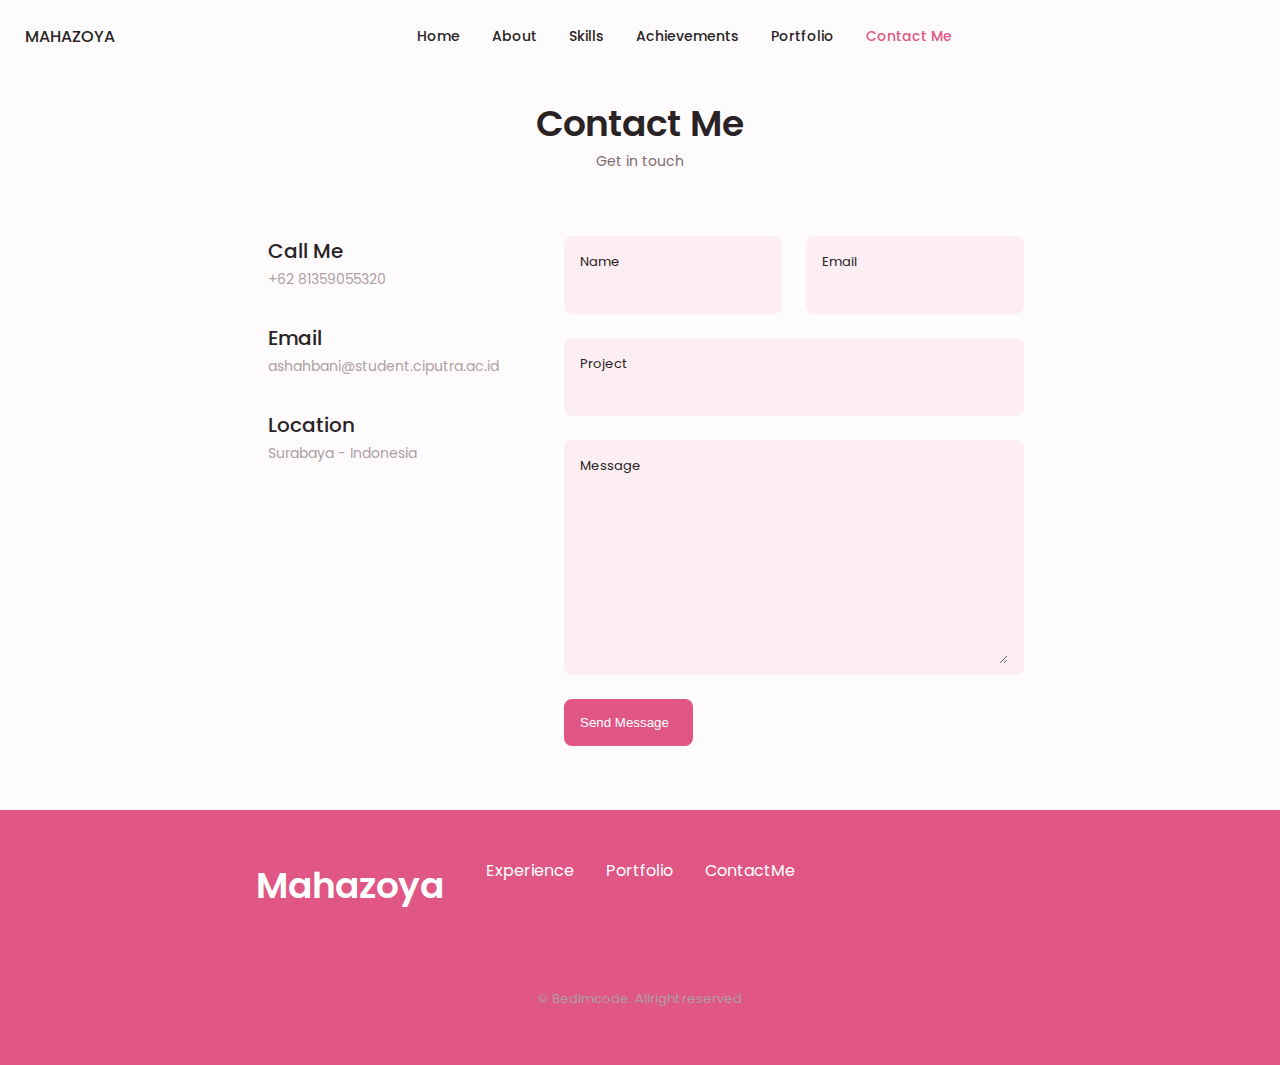
<file: contactme.html>
<!DOCTYPE html>
    <html lang="en">
    <head>
        <meta charset="UTF-8">
        <meta name="viewport" content="width=device-width, initial-scale=1.0">

        <!--==================== UNICONS ====================-->
        <link rel="stylesheet" href="https://unicons.iconscout.com/release/v4.0.0/css/line.css">
        
        <!--==================== SWIPER CSS ====================-->
        
        <!--==================== CSS ====================-->
        <link rel="stylesheet" href="assets/css/styles.css">

        <title>Responsive Portfolio Website</title>
    </head>
    <body>
        <!--==================== HEADER ====================-->
        <header class="header" id="header">
            <nav class="nav counter">
                <a href="#" class="nav__logo">MAHAZOYA</a>

                <div class="nav__menu" id="nav-menu">
                    <ul class="nav__list grid">
                        <li class="nav__item">
                            <a href="index.html #home" class="nav__link">
                                <i class="uil uil-estate nav__icon"></i>Home
                            </a>
                        </li>

                        <li class="nav__item">
                            <a href="index.html #about" class="nav__link">
                                <i class="uil uil-user nav__icon"></i>About
                            </a>
                        </li>

                        <li class="nav__item">
                            <a href="index.html #skills" class="nav__link">
                                <i class="uil uil-file-alt nav__icon"></i>Skills
                            </a>
                        </li>

                        <li class="nav__item">
                            <a href="index.html #services" class="nav__link">
                                <i class="uil uil-briefcase-alt nav__icon"></i>Achievements
                            </a>
                        </li>

                        <li class="nav__item">
                            <a href="index.html #portfolio" class="nav__link">
                                <i class="uil uil-scenery nav__icon"></i>Portfolio
                            </a>
                        </li>

                        <li class="nav__item">
                            <a href="contactme.html" class="nav__link active-link">
                                <i class="uil uil-message nav__icon"></i>Contact Me
                            </a>
                        </li>
                    </ul>
                    <i class="uil uil-times nav__close" id="nav-close"></i>
                </div>

                <div class="nav__btns">
                    <div class="nav__toggle" id="nav-toggle">
                        <i class="uil uil-apps"></i>
                    </div>
                </div>
            </nav>
        </header>

        <!--==================== MAIN ====================-->
        <main class="main">
            <!--==================== CONTACT ME ====================-->
            <section class="contact section" id="contact">
                <h2 class="section__title">Contact Me</h2>
                <span class="section__subtitle">Get in touch</span>

                <div class="contact__container container grid">
                    <div>
                        <div class="contact__information">
                            <i class="uil uil-phone contact__icon"></i>

                            <div>                              
                                <a href="tel://081359055320" target="_blank">
                                    <h3 class="contact__title">Call Me</h3>
                                    <span class="contact__subtitle" id="nomer-text"> </span>
                                </a>
                                
                            </div>
                        </div>

                        <div class="contact__information">
                            <i class="uil uil-envelope contact__icon"></i>
                            <div>
                                <a href="mailto:ashahbani@student.ciputra.ac.id" target="_blank">
                                    <h3 class="contact__title">Email</h3>
                                    <span class="contact__subtitle" id="email-text"> </span>
                                </a>
                            </div>
                        </div>

                        <div class="contact__information">
                            <i class="uil uil-map-marker contact__icon"></i>

                            <div>
                                <a href="https://goo.gl/maps/DERZjNqnMXdazsoK7" target="_blank">
                                    <h3 class="contact__title">Location</h3>
                                <span class="contact__subtitle" id="lokasi-text"> </span>
                                </a>
                                
                            </div>
                        </div>
                    </div>

                    <form action="php.php" class="contact__form grid" method="post">
                        <div class="contact__inputs grid">
                          <div class="contact__content">
                            <label for="name" class="contact__label">Name</label>
                            <input type="text" class="contact__input" name="name" id="name">
                          </div>
                          <div class="contact__content">
                            <label for="email" class="contact__label">Email</label>
                            <input type="email" class="contact__input" name="email" id="email">
                          </div>
                        </div>
                        <div class="contact__content">
                          <label for="project" class="contact__label">Project</label>
                          <input type="text" class="contact__input" name="project" id="project">
                        </div>
                        <div class="contact__content">
                          <label for="message" class="contact__label">Message</label>
                          <textarea name="message" id="message"  cols="0" rows="7" class="contact__input"></textarea>
                        </div>
                        <div>
                            <button type="submit" class="button button--flex" name="submit-btn" id="submit-btn" style="border: 0;">
                                    Send Message
                                    <i class="uil uil-message button__icon"></i>
                            </button>                          
                        </div>
                    </form>       
                </div>
            </section>
        </main>

        <!--==================== FOOTER ====================-->
        <footer class="footer">
            <div class="footer__bg">
                <div class="footer__container container grid">
                    <div>
                        <h1 class="footer__title">Mahazoya</h1>
                        <span class="footer__subtitle"></span>
                    </div>

                    <ul class="footer__links">
                        <li>
                            <a href="index.html #experience" class="footer__link">Experience</a>
                        </li>
                        <li>
                            <a href="index.html #portfolio" class="footer__link">Portfolio</a>
                        </li>
                        <li>
                            <a href="contactme.html" class="footer__link">ContactMe</a>
                        </li>
                    </ul>

                    <div class="footer__socials">
                        <a href="https://www.facebook.com/" target="_blank" class="footer__social">
                            <i class="uil uil-facebook-f"></i>
                        </a>
                        <a href="https://www.instagram.com/mahazoyaa/" target="_blank" class="footer__social">
                            <i class="uil uil-instagram"></i>
                        </a>
                        <a href="https://twitter.com/" target="_blank" class="footer__social">
                            <i class="uil uil-twitter-alt"></i>
                        </a>
                    </div>
                </div>

                <p class="footer__copy">&#169; Bedimcode. Allright reserved</p>
            </div>
        </footer>
        <!--==================== SCROLL TOP ====================-->

        <!--==================== SWIPER JS ====================-->

        <!--==================== MAIN JS ====================-->
        <script src = "https://ajax.googleapis.com/ajax/libs/jquery/3.2.1/jquery.min.js"></script>
        <script src="assets/js/main.js"></script>
        
        <script>
            $(document).ready(function() {
                $.getJSON("json.json", function(data) {
                    let nomerhpText = data[0].nomerhp;
                    let emailText = data[0].email;
                    let lokasiText = data[0].lokasi;

                    document.getElementById("nomer-text").innerHTML = nomerhpText;
                    document.getElementById("email-text").innerHTML = emailText;
                    document.getElementById("lokasi-text").innerHTML = lokasiText;
                });
        });
        </script>
        
    </body>
</html>
</file>
<file: assets/css/styles.css>
/*==================== GOOGLE FONTS ====================*/
@import url("https://fonts.googleapis.com/css2?family=Poppins:wght@400;500;600&display=swap");

/*==================== VARIABLES CSS ====================*/
:root {
    --header-height: 3rem;

    /*========== Colors ==========*/
    /* Change favorite color */
    --hue-color: 340; /*Purple 250 - Green 142 - Blue 230 - Pink 340*/

    /* HSL color mode */
    --first-color: hsl(var(--hue-color), 69%, 61%);
    --first-color-second: hsl(var(--hue-color), 69%, 61%);
    --first-color-alt: hsl(var(--hue-color), 57%, 53%);
    --first-color-lighter: hsl(var(--hue-color), 92%, 85%);
    --title-color: hsl(var(--hue-color), 8%, 15%);
    --text-color: hsl(var(--hue-color), 8%, 45%);
    --text-color-light: hsl(var(--hue-color), 8%, 65%);
    --input-color: hsl(var(--hue-color), 70%, 96%);
    --body-color: hsl(var(--hue-color), 60%, 99%);
    --container-color: #fff;
    --scroll-bar-color: hsl(var(--hue-color), 12%, 90%);
    --scroll-thumb-color: hsl(var(--hue-color), 12%, 80%);

    /*========== Font and typography ==========*/
    --body-font: 'Poppins', sans-serif;

    /* .5rem = 8px, 1rem = 16px, 1.5rem = 24px ... */
    --big-font-size: 2rem;
    --h1-font-size: 1.5rem;
    --h2-font-size: 1.25rem;
    --h3-font-size: 1.125rem;
    --normal-font-size: .938rem;
    --small-font-size: .813rem;
    --smaller-font-size: .75rem;

    /*========== Font weight ==========*/
    --font-medium: 500;
    --font-semi-bold: 600;

    /*========== Margenes Bottom ==========*/
    /* .25rem = 4px, .5rem = 8px, .75rem = 12px ... */
    --mb-0-25: .25rem;
    --mb-0-5: .5rem;
    --mb-0-75: .75rem;
    --mb-1: 1rem;
    --mb-1-5: 1.5rem;
    --mb-2: 2rem;
    --mb-2-5: 2.5rem;
    --mb-3: 3rem;

    /*========== z index ==========*/
    --z-tooltip: 10;
    --z-fixed: 100;
    --z-modal: 1000;
}

/* Font size for large devices */
@media screen and (min-width: 968px) {
    :root {
        --big-font-size: 3rem;
        --h1-font-size: 2.25rem;
        --h2-font-size: 1.5rem;
        --h3-font-size: 1.25rem;
        --normal-font-size: 1rem;
        --small-font-size: .875rem;
        --smaller-font-size: .813rem;
    }
}

/*==================== BASE ====================*/
* {
  box-sizing: border-box;
  padding: 0;
  margin: 0;
}

html {
  scroll-behavior: smooth;
}

body {
  margin: 0 0 var(--header-height) 0;
  font-family: var(--body-font);
  font-size: var(--normal-font-size);
  background-color: var(--body-color);
  color: var(--text-color);
}

h1, h2, h3, h4 {
  color: var(--title-color);
  font-weight: var(--font-semi-bold);
}

ul {
  list-style: none;
}

a {
  text-decoration: none;
}

img {
  max-width: 100%;
  height: auto;
}

/*==================== REUSABLE CSS CLASSES ====================*/
.section {
  padding: 2rem 0 4rem;
}

.section__title {
  font-size: var(--h1-font-size);
  color: var(--title-color);
}

.section__subtitle {
  display: block;
  font-size: var(--small-font-size);
  margin-bottom: var(--mb-3);
}

.section__title, 
.section__subtitle {
  text-align: center;
}

/*==================== LAYOUT ====================*/
.container {
  max-width: 768px;
  margin-left: var(--mb-1-5);
  margin-right: var(--mb-1-5);
}

.grid {
  display: grid;
  gap: 1.5rem;
}

.header {
  width: 100%;
  position: fixed;
  bottom: 0;
  left: 0;
  z-index: var(--z-fixed);
  background-color: var(--body-color);
}

/*==================== NAV ====================*/
.nav {
  max-width: 968px;
  height: var(--header-height);
  display: flex;
  justify-content: space-between;
  align-items: center;
}

.nav__logo, .nav__toggle {
  color: var(--title-color);
  font-weight: var(--font-medium);
}

.nav__logo:hover {
  color: var(--first-color);
}

.nav__toggle {
  font-size: 1.1rem;
  cursor: pointer;
}

.nav__toggle:hover {
  color: var(--first-color);
}

@media screen and (max-width: 767px) {
  .nav__menu {
    position: fixed;
    bottom: -100%;
    left: 0;
    width: 100%;
    background-color: var(--body-color);
    padding: 2rem 1.5rem 4rem;
    box-shadow: 0 -1px 4px rgba(0,0,0,.15);
    border-radius: 1.5rem 1.5rem 0 0;
    transition: .3s;
  }
}

.nav__list {
  grid-template-columns: repeat(3, 1fr);
  gap: 2rem;
}

.nav__link {
  display: flex;
  flex-direction: column;
  align-items: center;
  font-size: var(--small-font-size);
  color: var(--title-color);
  font-weight: var(--font-medium);
}

.nav__link:hover {
  color: var(--first-color);
}

.nav__icon {
  font-size: 1.2rem;
}

.nav__close {
  position: absolute;
  right: 1.3rem;
  bottom: .5rem;
  font-size: 1.5rem;
  cursor: pointer;
  color: var(--first-color);
}

.nav__close:hover {
  color: var(--first-color-alt);
}

/* show menu */
.show-menu {
  bottom: 0;
}

/* Active link */
.active-link {
  color: var(--first-color);
}

/* Change background header */
.scroll-header {
  box-shadow: 0 -1px 4px rgba(0,0,0,.15);
}

/*==================== HOME ====================*/
.home__container {
  gap: 1rem;
}

.home__content {
  grid-template-columns: .5fr 3fr;
  padding-top: 3.5rem;
  align-items: center;
}

.home__social {
  display: grid;
  grid-template-columns: max-content;
  row-gap: 1rem;
}

 .home__social-icon {
  font-size: 1.25rem;
  color: var(--first-color);
 }

 .home__social-icon:hover {
  color: var(--first-color-alt);
 }

 .home__blob {
  width: 200px;
  fill: var(--first-color);
 }

 .home__blob-img {
  width: 170px;
 }

 .home__data {
  grid-column: 1/3;
 }

 .home__title {
  font-size: var(--big-font-size);
 }

 .home__subtitle {
  font-size: var(--h3-font-size);
  color: var(--text-color);
  font-weight: var(--font-medium);
  margin-bottom: var(--mb-0-75);
 }

 .home__description {
  margin-bottom: var(--mb-2);
 }

.home__scroll {
  display: none;
}

.home__scroll-button {
  color: var(--first-color);
  transition: .3s;
}

.home__scroll-button:hover {
  transform: translateY(.25rem);
}

.home__scroll-mouse {
  font-size: 2rem;
}

.home__scroll-name {
  font-size: var(--small-font-size);
  color: var(--title-color);
  font-weight: var(--font-medium);
  margin-right: var(--mb-0-25);
}

.home__scroll-arrow {
  font-size: 1.25rem;
}

/*==================== BUTTONS ====================*/
.button {
  display: inline-block;
  background-color: var(--first-color);
  color: #FFF;
  padding: 1rem;
  border-radius: .5rem;
  font-weight: var(--font-medium);
}

.button:hover {
  background-color: var(--first-color-alt);
}

.button__icon {
  font-size: 1.25rem;
  margin-left: var(--mb-0-5);
  transition: .3s;
}

.button--white {
  background-color: #FFF;
  color: var(--first-color);
}

.button--white:hover {
  background-color: #FFF;
}

.button--flex {
  display: inline-flex;
  align-items: center;
}

.button--small {
  padding: .75rem 1rem;
}

.button--link {
  padding: 0;
  background-color: transparent;
  color: var(--first-color);
}

.button--link:hover {
  background-color: transparent;
  color: var(--first-color-alt);
}

/*==================== ABOUT ====================*/
#about {
  text-align: center;
}

.about__img {
  width: 200px;
  border-radius: .5rem;
  justify-self: center;
  align-self: center;
}

.about__description {
  text-align: center;
  margin-bottom: var(--mb-2-5);
}

.about__info {
  display: flex;
  justify-content: space-evenly;
  margin-bottom: var(--mb-2-5);
}

.about__info-title {
  font-size: var(--h2-font-size);
  font-weight: var(--font-semi-bold);
  color: var(--title-color);
}

.about__info-hover {
  color: var(--title-color);
}

.about__info-hover:hover {
  color: var(--first-color);
}

.about__info-name {
  font-size: var(--smaller-font-size);
}

.about__info-title,
.about__info-name {
  display: block;
  text-align: center;
}

.about__buttons {
  display: flex;
  justify-content: center;
}

/*==================== SKILLS ====================*/
.skills__container {
  row-gap: 0;
}

.skills__header {
  display: flex;
  align-items: center;
  margin-bottom: var(--mb-2-5);
  cursor: pointer;
}

.skills__icon,
.skills__arrow {
  font-size: 2rem;
  color: var(--first-color);
}

.skills__icon {
  margin-right: var(--mb-0-75);
}

.skills__title {
  font-size: var(--h3-font-size);
}

.skills__name:hover {
  color: var(--first-color);
}

.skills__subtitle {
  font-size: var(--small-font-size);
  color: var(--text-color-light);
}

.skills__arrow {
  margin-left: auto;
  transition: .4s;
}

.skills__list {
  row-gap: 1.5rem;
  padding-left: 2.7rem;
}

.skills__titles {
  display: flex;
  justify-content: space-between;
  margin-bottom: var(--mb-0-5);
}

.skills__name {
  font-size: var(--normal-font-size);
  font-weight: var(--font-medium);
}

.skills__bar,
.skills__percentage {
  height: 5px;
  border-radius: .25rem;
}

.skills__bar {
  background-color: var(--first-color-lighter);
}

.skills__percentage {
  display: block;
  background-color: var(--first-color);
}


.skills__close .skills__list {
  height: 0;
  overflow: hidden;
}

.skills__open .skills__list {
  height: max-content;
  margin-bottom: var(--mb-2-5);
}

.skills__open .skills__arrow {
  transform: rotate(-180deg);
}

/*==================== QUALIFICATION ====================*/
.qualification__tabs {
  display: flex;
  justify-content: space-evenly;
  margin-bottom: var(--mb-2);
}

.qualification__button {
  font-size: var(--h3-font-size);
  font-weight: var(--font-medium);
  cursor: pointer;
}

.qualification__button:hover {
  color: var(--first-color);
}

.qualification__icon {
  font-size: 1.8rem;
  margin-right: var(--mb-0-25);
}

.qualification__data {
  display: grid;
  grid-template-columns: 1fr max-content 1fr;
  column-gap: 1.5rem;
}

.qualification__title {
  font-size: var(--normal-font-size);
  font-weight: var(--font-medium);
}

.qualification__title:hover{
  color: var(--first-color);
}

.qualification__subtitle {
  display: inline-block;
  font-size: var(--small-font-size);
  margin-bottom: var(--mb-1);
}

.qualification__calendar {
  font-size: var(--smaller-font-size);
  color: var(--text-color-light);
}

.qualification__rounder {
  display: inline-block;
  width: 13px;
  height: 13px;
  background-color: var(--first-color);
  border-radius: 50%;
}

.qualification__line {
  display: block;
  width: 1px;
  height: 100%;
  background-color: var(--first-color);
  transform: translate(6px, -7px);
}

.qualification [data-content] {
  display: none;
}

.qualification__active[data-content] {
  display: block;
}

.qualification__button.qualification__active {
  columns: var(--first-color);
}

/*==================== SERVICES ====================*/
.services__container {
  gap: 1.5rem;
  grid-template-columns: repeat(2, 1fr);
}

.services__content {
  position: relative;
  background-color: var(--container-color);
  padding: 3.5rem .5rem 1.25rem 1.5rem;
  border-radius: .25rem;
  box-shadow: 0 2px 4px rgba(0,0,0,.15);
  transition: .3s;
}

.services__content:hover {
  box-shadow: 0 4px 8px rgba(0,0,0,.15);
}

.services__icon {
  display: block;
  font-size: 1.5rem;
  color: var(--first-color);
  margin-bottom: var(--mb-1);
}

.services__title {
  font-size: var(--h3-font-size);
  margin-bottom: var(--mb-1);
  font-weight: var(--font-medium);
}

.services__button {
  cursor: pointer;
  font-size: var(--small-font-size);
}

.services__button:hover .button__icon {
  transform: translateX(.25rem);
}

.services__modal {
  position: fixed;
  top: 0;
  left: 0;
  right: 0;
  bottom: 0;
  background-color: rgba(0,0,0,.5);
  display: flex;
  align-items: center;
  justify-content: center;
  padding: 0 1rem;
  z-index: var(--z-modal);
  opacity: 0;
  visibility: hidden;
  transition: .3s;
}

.services__modal-content {
  position: relative;
  background-color: var(--container-color);
  padding: 1.5rem;
  border-radius: .5rem;
}

.services__modal-services {
  row-gap: 1rem;
}

.services__modal-service {
  display: flex;
}

.services__modal-title {
  font-size: var(--h3-font-size);
  font-weight: var(--font-medium);
  margin-bottom: var(--mb-1-5);
}

.services__modal-close {
  position: absolute;
  top: 1rem;
  right: 1rem;
  font-size: 1.5rem;
  color: var(--first-color);
  cursor: pointer;
}

.services__modal-icon {
  color: var(--first-color);
  margin-right: var(--mb-0-25);
}

/* Active Modal */
.active-modal {
  opacity: 1;
  visibility: visible;
}

/*==================== PORTFOLIO ====================*/
.portfolio__container {
  overflow: initial;
}

/* .portfolio__content {
  padding: 0 1.5rem;
} */

.portfolio__content {
  position: relative;
  background-color: var(--container-color);
  padding: 3.5rem .5rem 1.25rem 1.5rem;
  border-radius: .25rem;
  margin-bottom: 25px;
  box-shadow: 0 2px 4px rgba(0,0,0,.15);
  transition: .3s;
  text-align: center;
}

.portfolio__content:hover {
  box-shadow: 0 4px 8px rgba(0,0,0,.15);
}

.portfolio__img {
  width: 265px;
  border-radius: .5rem;
  justify-self: center;
}

.portfolio__title {
  font-size: var(--h3-font-size);
  margin-bottom: var(--mb-0-5);
}

.portfolio__description {
  margin-bottom: var(--mb-0-75);
}

.portfolio__button:hover .button__icon {
  transform: translateX(.25rem);
}

/*==================== PROJECT IN MIND ====================*/
.project {
  text-align: center;
}

.project__bg {
  background-color: var(--first-color-second);
  padding-top: 3rem;
}

.project__title {
  font-size: var(--h2-font-size);
  margin-bottom: var(--mb-0-75);
}

.project__description {
  margin-bottom: var(--mb-1-5);
}

.project__title,
.project__description {
  color: #FFF;
}

.project__img {
  width: 232px;
  justify-self: center;
}

/*==================== TESTIMONIAL ====================*/


/*==================== CONTACT ME ====================*/
.contact__container {
  row-gap: 3rem;
}

.contact__information {
  display: flex;
  margin-bottom: var(--mb-2);
}

.contact__icon {
  font-size: 2rem;
  color: var(--first-color);
  margin-right: var(--mb-0-75);
}

.contact__title {
  font-size: var(--h3-font-size);
  font-weight: var(--font-medium);
}

.contact__title:hover {
  color: var(--first-color);
}

.contact__subtitle {
  font-size: var(--small-font-size);
  color: var(--text-color-light);
}

.contact__content {
  background-color: var(--input-color);
  border-radius: .5rem;
  padding: .75rem 1rem .25rem;
}

.contact__label {
  font-size: var(--smaller-font-size);
  color: var(--title-color);
}

.contact__input {
  width: 100%;
  background-color: var(--input-color);
  color: var(--text-color);
  font-family: var(--body-font);
  font-size: var(--normal-font-size);
  border: none;
  outline: none;
  padding: .25rem .5rem .5rem 0;
}

/*==================== FOOTER ====================*/
.footer {
  padding-top: 2rem;
}

.footer__container {
  row-gap: 3.5rem;
}

.footer__bg {
  background-color: var(--first-color-second);
  padding: 2rem 0 3rem;
}

.footer__title {
  font-size: var(--h1-font-size);
  margin-bottom: var(--mb-0-25);
}

.footer__subtitle {
  font-size: var(--small-font-size);
}

.footer__links {
  display: flex;
  flex-direction: column;
  row-gap: 1.5rem;
}

.footer__link:hover {
  color: var(--first-color-lighter);
}

.footer__social {
  font-size: 1.25rem;
  margin-right: var(--mb-1-5);
}

.footer__social:hover {
  color: var(--first-color-lighter);
}

.footer__copy {
  font-size: var(--smaller-font-size);
  text-align: center;
  color: var(--text-color-light);
  margin-top: var(--mb-3);
}

.footer__title,
.footer__subtitle,
.footer__link,
.footer__social {
  color: #FFF;
}


/*========== SCROLL UP ==========*/
.scrollup {
  position: fixed;
  right: 1rem;
  bottom: 3rem;
  background-color: var(--first-color);
  opacity: .8;
  padding: 0 .3rem;
  border-radius: .4rem;
  z-index: var(--z-tooltip);
  transition: .4s;
}

.scrollup:hover {
  background-color: var(--first-color-alt);
}

.scrollup__icon {
  font-size: 1.5rem;
  color: #FFF;
}

.scrollup--show {
  display: block;
}

/*========== SCROLL BAR ==========*/
::-webkit-scrollbar{
  width: .60rem;
  background-color: var(--scroll-bar-color);
  border-radius: .5rem;
}

::-webkit-scrollbar-thumb {
  background-color: var(--scroll-thumb-color);
  border-radius: .5rem;
}

::-webkit-scrollbar-thumb:hover {
  background-color: var(--text-color-light);
}

/*==================== MEDIA QUERIES ====================*/
/* For small devices */
@media screen and (max-width: 350px) {
  .container{
    margin-left: var(--mb-1);
    margin-right: var(--mb-1);
  }

  .nav__menu{
    padding: 2rem .25rem 4rem;
  }

  .nav__list {
    column-gap: 0;
  }

  .home__content {
    grid-template-columns: .25fr 3fr;
  }

  .home__blob {
    width: 180px;
  }

  .skills__title {
    font-size: var(--normal-font-size);
  }

  .qualification__data {
    gap: .5rem;
  }

  .services__container {
    grid-template-columns: max-content;
    justify-content: center;
  }

  .services__content {
    padding-right: 3.5rem;
  }

  .services__modal{
    padding: 0 .5rem;
  }

  .project__img{
    width: 200px;
  }
}

/* For medium devices */
@media screen and (min-width: 568px) {
  .home__content {
    grid-template-columns: max-content 1fr 1fr;
  }

  .home__data {
    grid-column: initial;
  }

  .home__img {
    order: 1;
    justify-self: center;
  }

  .about__container,
  .skills__container,
  .project__container,
  .contact__container,
  .footer__container {
    grid-template-columns: repeat(2, 1fr);
  }

  .about__containerr {
    grid-template-columns: repeat(1, 1fr); 
  }

  .qualification__sections {
    display: grid;
    grid-template-columns: .6fr;
    justify-content: center;
  } 
}

@media screen and (min-width:768px ) {
  .container {
    margin-left: auto;
    margin-right: auto;
  }

  body {
    margin: 0;
  }

  .section {
    padding: 6rem 0 2rem;
  }

  .section__subtitle {
    margin-bottom: 4rem;
  }

  .header {
    top: 0;
    bottom: initial;
  }

  .header,
  .main, 
  .footer__container {
    padding: 0 1rem;
  }

  .nav {
    height: calc(var(--header-height) + 1.5rem);
    column-gap: 1rem;
  }

  .nav__icon,
  .nav__close,
  .nav__toggle {
    display: none;
  }

  .nav__list{
    display: flex;
    column-gap: 2rem;
  }

  .nav__menu {
    margin-left: auto;
  }

  .change-theme{
    margin: 0;
  }

  .home__container{
    row-gap: 5rem;
  }

  .home__content{
    padding-top: 5.5rem;
    column-gap: 2rem;
  }

  .home__blob{
    width: 270px;
  }

  .home__scroll{
    display: block;
  }

  .home__scroll-button{
    margin-left: 3rem;
  }

  .about__container{
    column-gap: 5rem;
  }

  .about__img{
    width: 350px;
  }

  .about__description{
    text-align: initial;
  }

  .about__info{
    justify-content: space-between;
  }

  .about__buttons {
    justify-content: center;
  }

  .qualification__tabs {
    justify-content: center;
  }

  .qualification__button{
    margin: 0 var(--mb-1);
  }

  .qualification__sections{
    grid-template-columns: .5fr;
  }

  .services__container{
    grid-template-columns: repeat(3, 218px);
    justify-content: center;
  }

  .services__icon{
    font-size: 2rem;
  }

  .services__content{
    padding: 6rem 0 2rem 2.5rem;
  }

  .services__modal-content{
    width: 450px;
  }

  .portfolio__img{
    width: 320px;
  }

  .project{
    text-align: initial;
  }

  .project__bg{
    background: none;
  }

  .project__container{
    background-color: var(--first-color-second);
    border-radius: 1rem;
    padding: 3rem 2.5rem 0;
    grid-template-columns: 1fr max-content;
    column-gap: 3rem;
  }

  .project__data{
    padding-top: .8rem;
  }

  .footer__container{
    grid-template-columns: repeat(3, 1fr);
  }

  .footer__bg{
    padding: 3rem 0 3.5rem;
  }

  .footer__links {
    flex-direction: row;
    column-gap: 2rem;
  }

  .footer__socials {
    justify-self: flex-end;
  }

  .footer__copy{
    margin-top: 4.5rem;
  }

  .nav__logo {
    padding-left: 5PX;
  }

}

/* For large devices */
@media screen and (min-width: 1024px){
  .header,
  .main,
  .footer__container{
    padding: 0;
  }

  .nav__logo {
    padding-left: 25PX;
  }

  .home__blob{
    width: 320px;
  }

  .home__social{
    transform: translateX(-6rem)
  }

  .services__container{
    grid-template-columns: repeat(3, 238px);
  }


  .contact__form {
    width: 460px;
  }

  .contact__inputs{
    grid-template-columns: repeat(2, 1fr);
  }
  
}


/*--------------------------------------------------------------
# Portfolio Details
--------------------------------------------------------------*/
.portfolio-details {
  padding-top: 0;
}

.portfolio-details .portfolio-details-slider img {
  width: 100%;
}

.portfolio-details .portfolio-details-slider .swiper-pagination {
  margin-top: 20px;
  position: relative;
}

.portfolio-details .portfolio-details-slider .swiper-pagination .swiper-pagination-bullet {
  width: 12px;
  height: 12px;
  background-color: #fff;
  opacity: 1;
  border: 1px solid #34b7a7;
}

.portfolio-details .portfolio-details-slider .swiper-pagination .swiper-pagination-bullet-active {
  background-color: #34b7a7;
}

.portfolio-details .portfolio-info {
  padding: 30px;
  box-shadow: 0px 0 30px rgba(34, 34, 34, 0.08);
}

.portfolio-details .portfolio-info h3 {
  font-size: 22px;
  font-weight: 700;
  margin-bottom: 20px;
  padding-bottom: 20px;
  border-bottom: 1px solid #eee;
}

.portfolio-details .portfolio-info ul {
  list-style: none;
  padding: 0;
  font-size: 15px;
}

.portfolio-details .portfolio-info ul li+li {
  margin-top: 10px;
}

.portfolio-details .portfolio-description {
  padding-top: 30px;
}

.portfolio-details .portfolio-description h2 {
  font-size: 26px;
  font-weight: 700;
  margin-bottom: 20px;
}

.portfolio-details .portfolio-description p {
  padding: 0;
}
</file>
